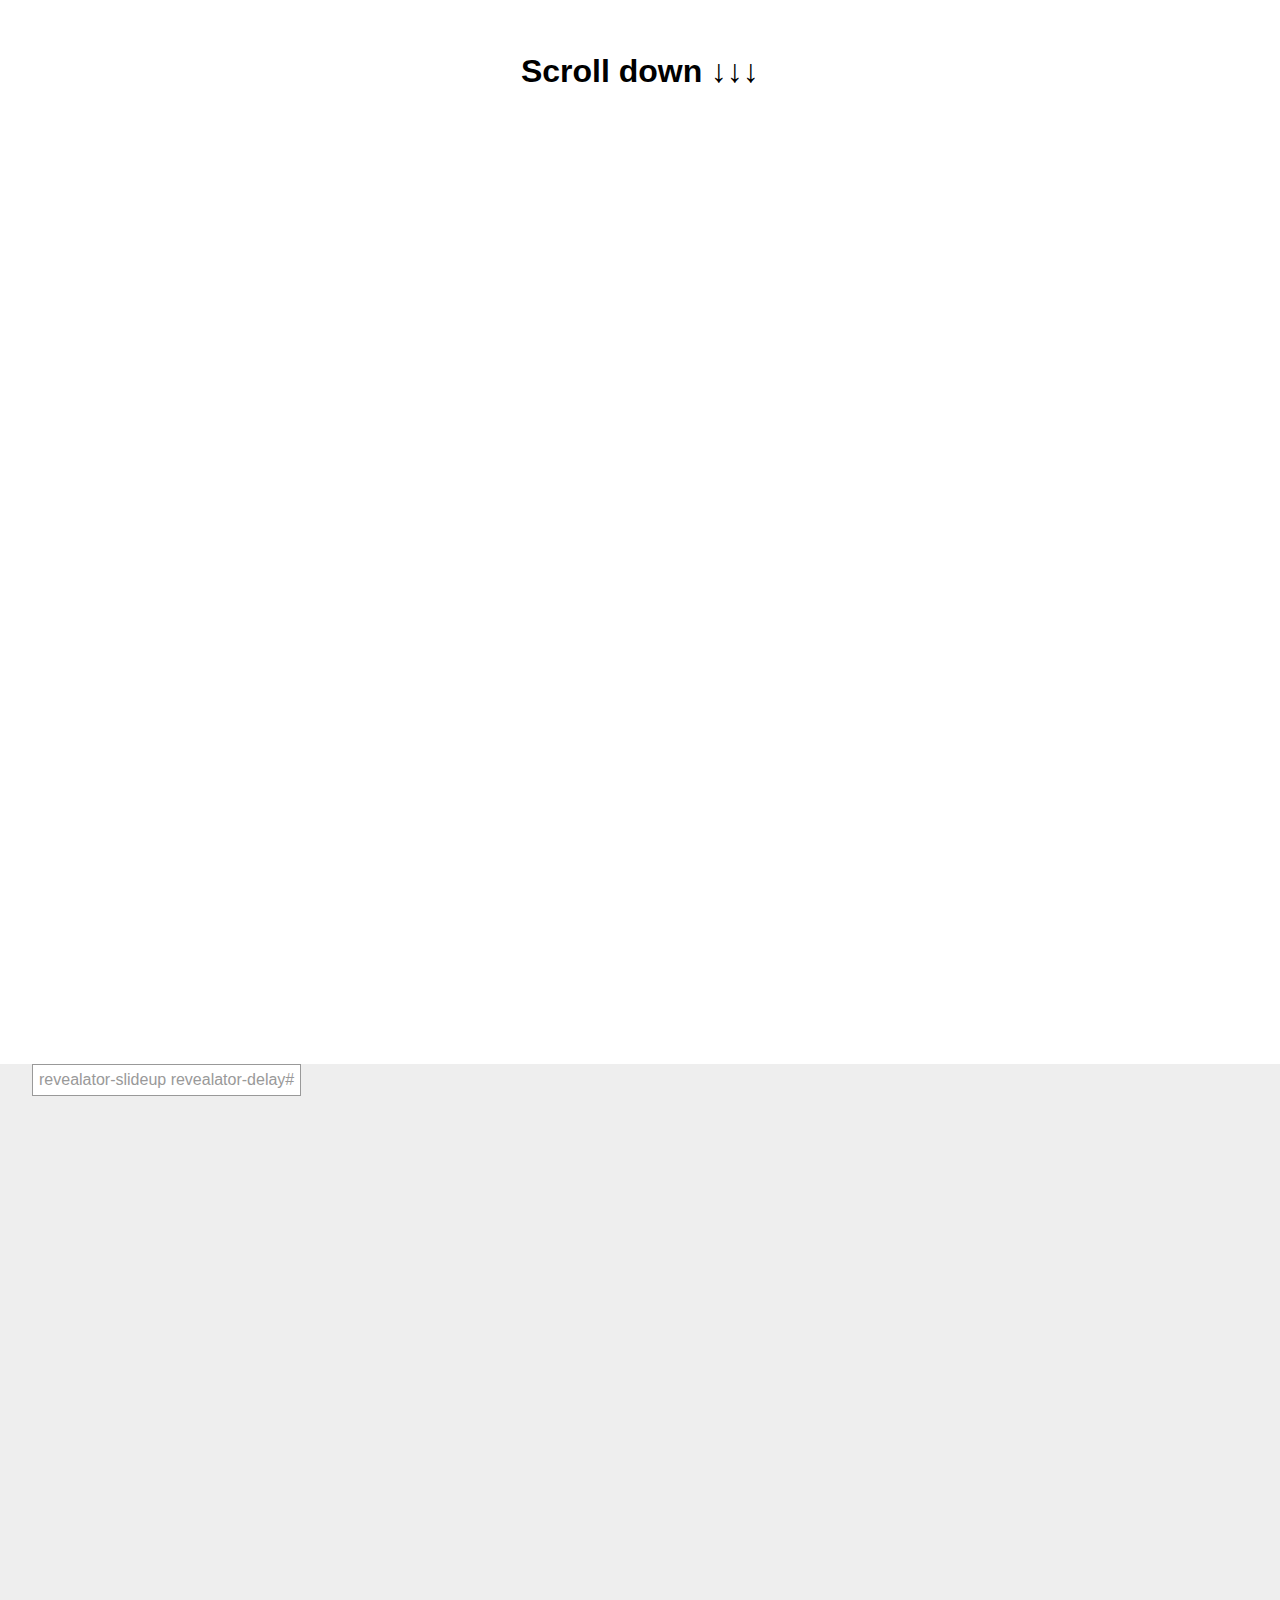
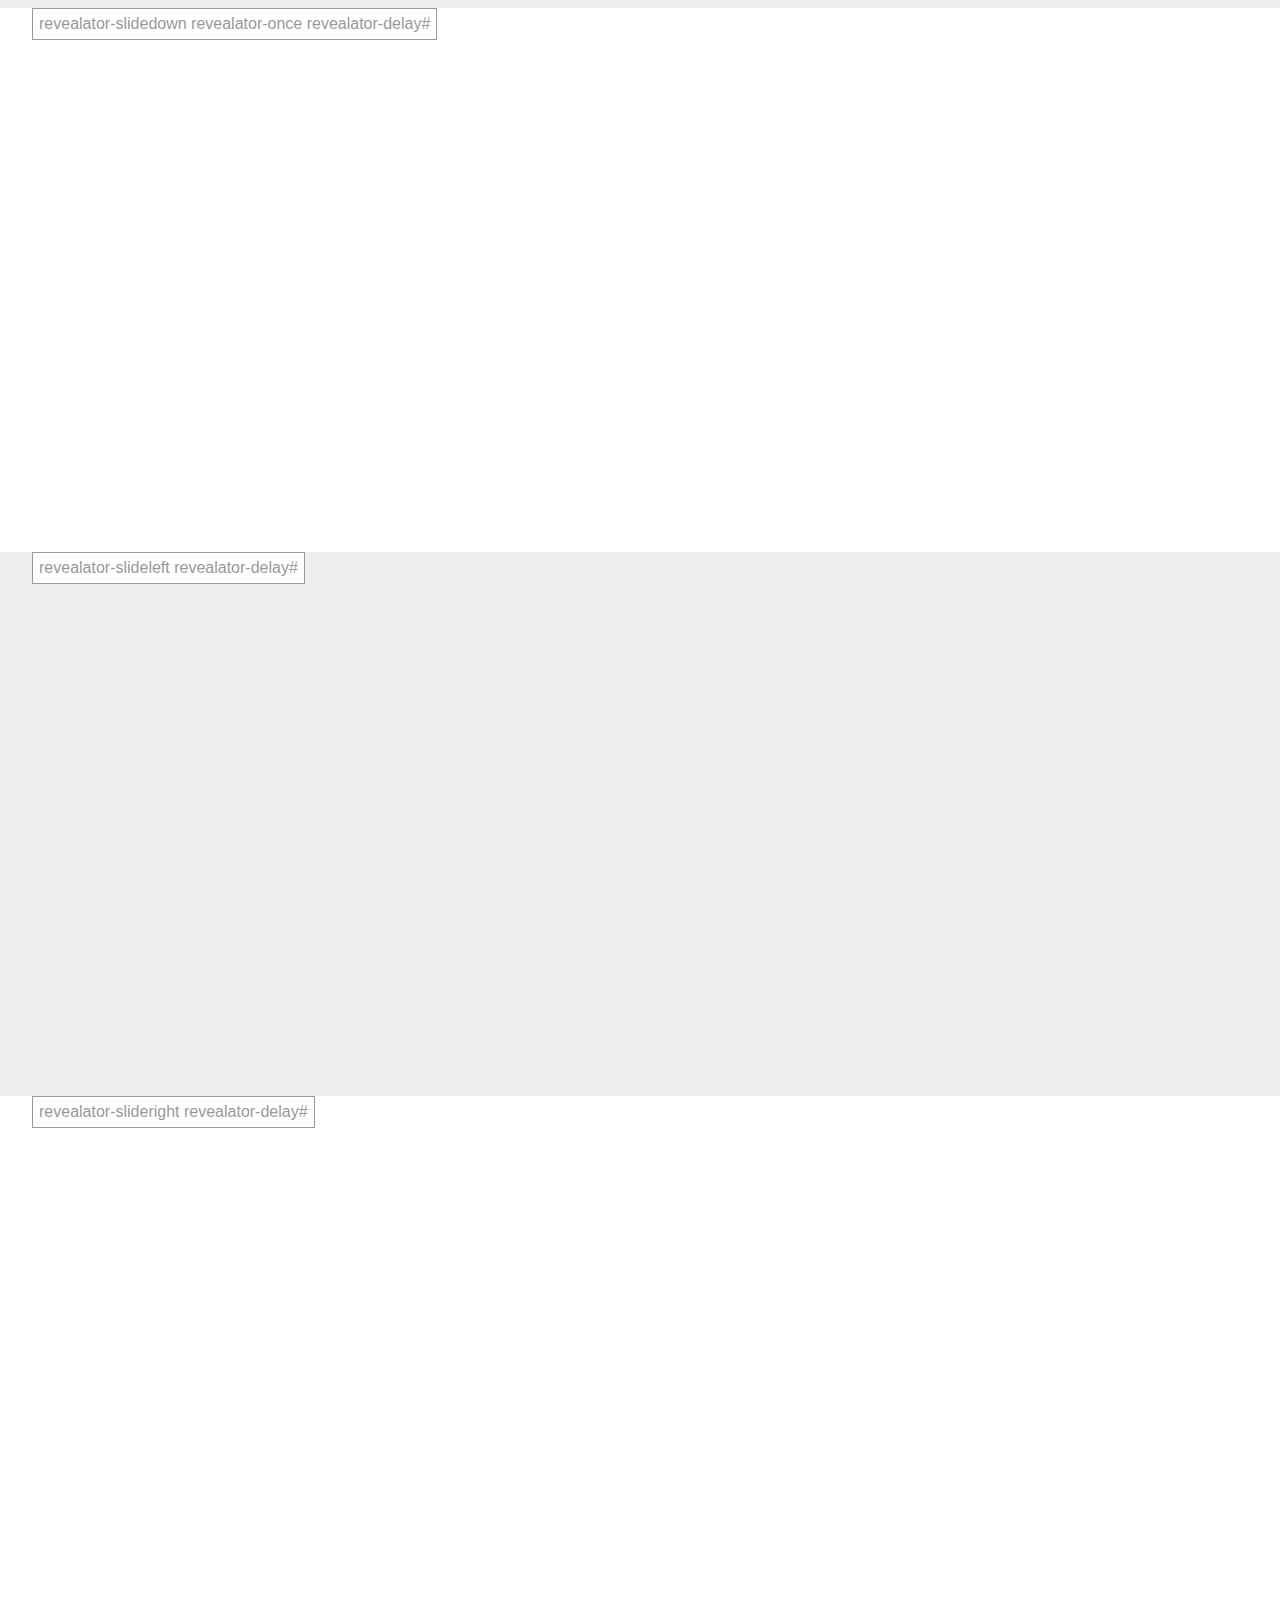
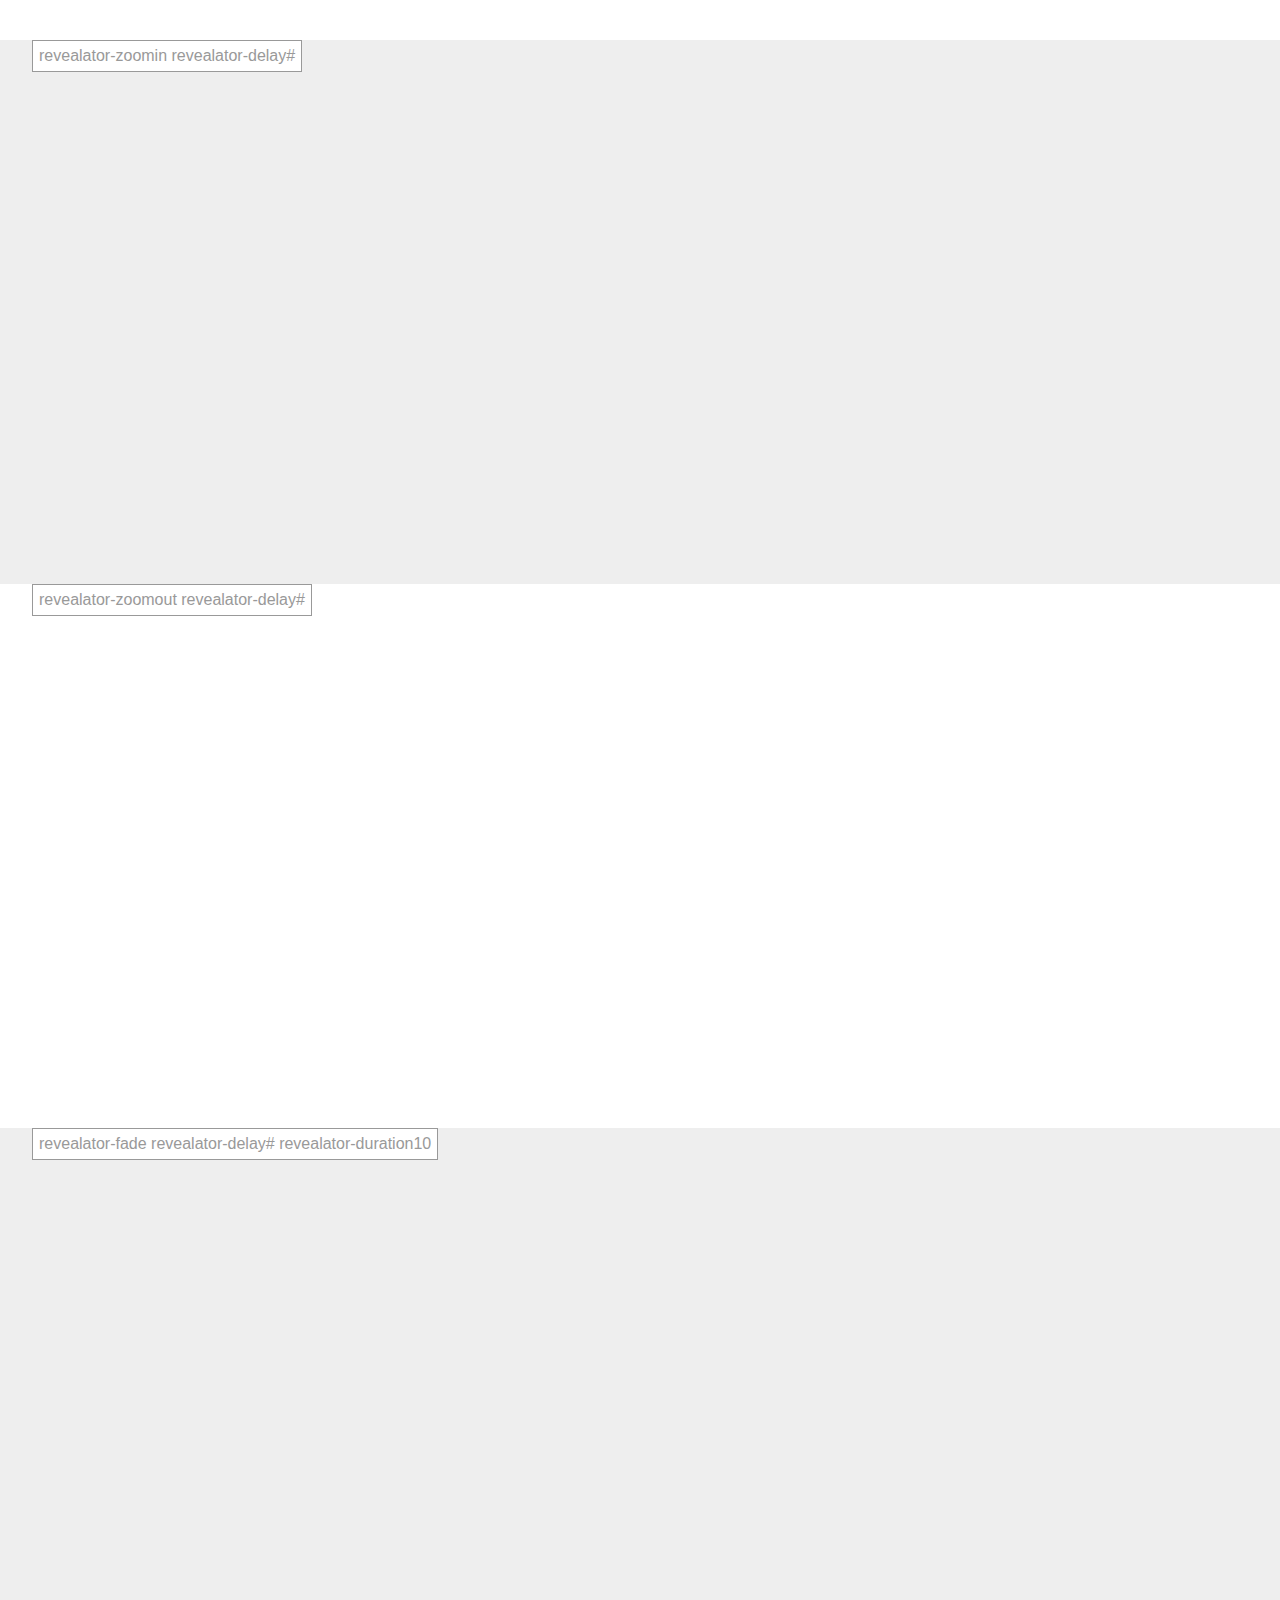
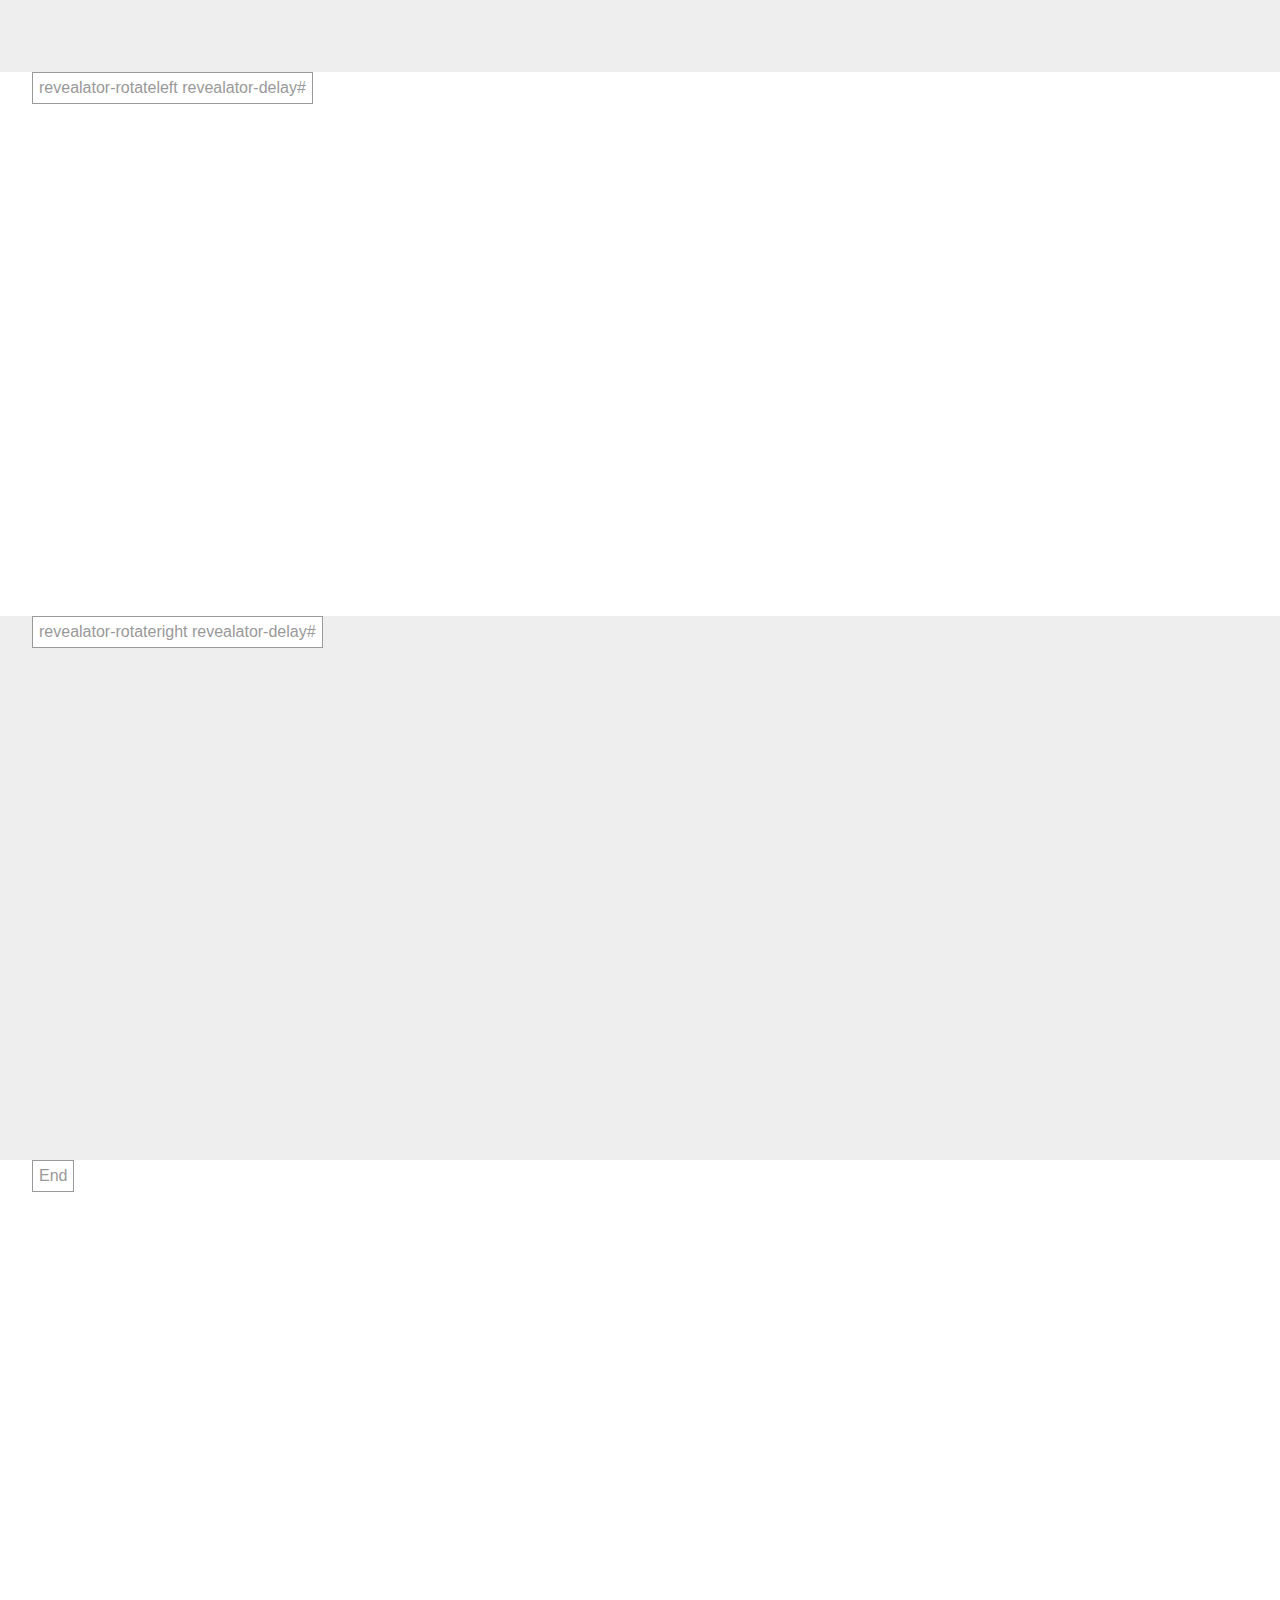
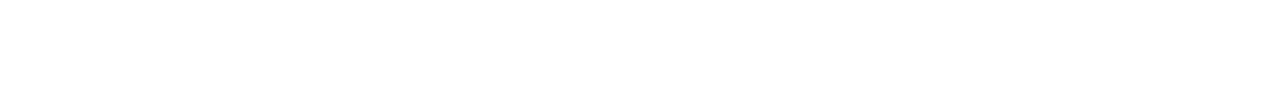
<file: vendor/revealator-master/index.html>
<!DOCTYPE html>
<html>
<head>
	<meta http-equiv="Content-Type" content="text/html; charset=utf-8">
	<title>Revealator Plugin</title>
	<link rel="stylesheet" href="fm.revealator.jquery.css">
	<style>
		body {
			font-family: sans-serif;
			margin: 0;
		}
		.section {
			padding: 2rem;
			height: 30rem;
			position: relative;
			text-align: center;
		}
		.section:nth-child(2n+2) {
			background-color: #eee;
		}
		.section .label {
			position: absolute;
			padding: .375rem;
			box-sizing: border-box;
			color: #999;
			border: 1px solid #999;
			top: 0;
			left: 2rem;
			background-color: #fff;
			height: 2rem;
		}
		*[class^="revealator"] {
			height: 15rem;
			width: 20rem;
			border: 1px solid #999;
			background-color: rgba(0,0,0,.1);
			margin: 0 auto;
			display: inline-block;
		}
	</style>
	<script src="jquery-1.11.3.min.js"></script>
	<script src="fm.revealator.jquery.js"></script>
</head>
<body>
	<div class="section" style="height: 1000px">
		<h1>
			Scroll down ↓↓↓
		</h1>
	</div>
	<div class="section">
		<div class="label">
			revealator-slideup revealator-delay#
		</div>
		<div class="revealator-slideup">
			Imma slide this in
		</div>
		<div class="revealator-slideup revealator-delay1">
			Imma slide this in
		</div>
		<div class="revealator-slideup revealator-delay2">
			Imma slide this in
		</div>
		<div class="revealator-slideup revealator-delay3">
			Imma slide this in
		</div>
	</div>
	<div class="section">
		<div class="label">
			revealator-slidedown revealator-once revealator-delay#
		</div>
		<div class="revealator-slidedown revealator-once">
			Imma slide this in
		</div>
		<div class="revealator-slidedown revealator-once revealator-delay1">
			Imma slide this in
		</div>
		<div class="revealator-slidedown revealator-once revealator-delay2">
			Imma slide this in
		</div>
		<div class="revealator-slidedown revealator-once revealator-delay3">
			Imma slide this in
		</div>
	</div>
	<div class="section">
		<div class="label">
			revealator-slideleft revealator-delay#
		</div>
		<div class="revealator-slideleft">
			Imma slide this in from right to left
		</div>
		<div class="revealator-slideleft revealator-delay2">
			Imma slide this in from right to left
		</div>
		<div class="revealator-slideleft revealator-delay4">
			Imma slide this in from right to left
		</div>
		<div class="revealator-slideleft revealator-delay6">
			Imma slide this in from right to left
		</div>
	</div>
	<div class="section">
		<div class="label">
			revealator-slideright revealator-delay#
		</div>
		<div class="revealator-slideright">
			Imma slide this in from left to right
		</div>
		<div class="revealator-slideright revealator-delay2">
			Imma slide this in from left to right
		</div>
		<div class="revealator-slideright revealator-delay4">
			Imma slide this in from left to right
		</div>
		<div class="revealator-slideright revealator-delay6">
			Imma slide this in from left to right
		</div>
	</div>
	<div class="section">
		<div class="label">
			revealator-zoomin revealator-delay#
		</div>
		<div class="revealator-zoomin">
			Imma zoom this in
		</div>
		<div class="revealator-zoomin revealator-delay1">
			Imma zoom this in
		</div>
		<div class="revealator-zoomin revealator-delay2">
			Imma zoom this in
		</div>
		<div class="revealator-zoomin revealator-delay3">
			Imma zoom this in
		</div>
	</div>
	<div class="section">
		<div class="label">
			revealator-zoomout revealator-delay#
		</div>
		<div class="revealator-zoomout">
			Imma zoom this out
		</div>
		<div class="revealator-zoomout revealator-delay1">
			Imma zoom this out
		</div>
		<div class="revealator-zoomout revealator-delay2">
			Imma zoom this out
		</div>
		<div class="revealator-zoomout revealator-delay3">
			Imma zoom this out
		</div>
	</div>
	<div class="section">
		<div class="label">
			revealator-fade revealator-delay# revealator-duration10
		</div>
		<div class="revealator-fade revealator-duration10">
			Imma fade this in
		</div>
		<div class="revealator-fade revealator-delay2 revealator-duration10">
			Imma fade this in
		</div>
		<div class="revealator-fade revealator-delay4 revealator-duration10">
			Imma fade this in
		</div>
		<div class="revealator-fade revealator-delay6 revealator-duration10">
			Imma fade this in
		</div>
	</div>
	<div class="section">
		<div class="label">
			revealator-rotateleft revealator-delay#
		</div>
		<div class="revealator-rotateleft">
			Imma rotate this in to the left
		</div>
		<div class="revealator-rotateleft revealator-delay1">
			Imma rotate this in to the left
		</div>
		<div class="revealator-rotateleft revealator-delay2">
			Imma rotate this in to the left
		</div>
		<div class="revealator-rotateleft revealator-delay3">
			Imma rotate this in to the left
		</div>
	</div>
	<div class="section">
		<div class="label">
			revealator-rotateright revealator-delay#
		</div>
		<div class="revealator-rotateright">
			Imma slide this in to the right
		</div>
		<div class="revealator-rotateright revealator-delay1">
			Imma slide this in to the right
		</div>
		<div class="revealator-rotateright revealator-delay2">
			Imma slide this in to the right
		</div>
		<div class="revealator-rotateright revealator-delay3">
			Imma slide this in to the right
		</div>
	</div>
	<div class="section">
		<div class="label">
			End
		</div>
	</div>
</body>
</html>
</file>
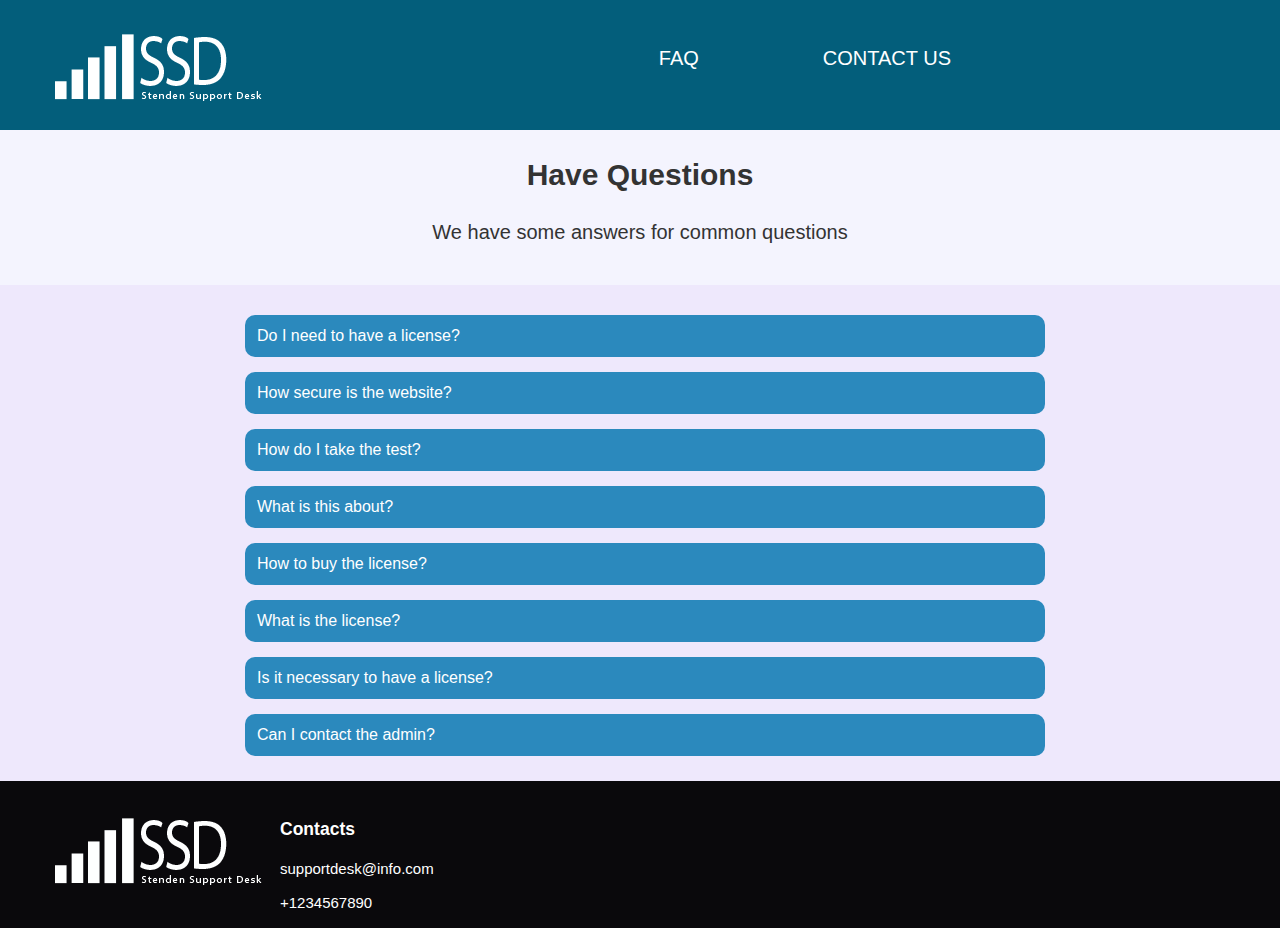
<file: Faq.html>
<!DOCTYPE HTML>

<html>

<head>
	<meta charset= "UTF-8">
	<link rel= "stylesheet" type="text/css" href="css/style.css">
	<meta name="viewport" content="width=device-width,initial-scale=1,maximum-scale=1,user-scalable=no">
	<meta http-equiv="X-UA-Compatible" content="IE=edge,chrome=1">
	<meta name="HandheldFriendly" content="true">	
	<title> Faq </title>
</head>

<body>	

	    <header>
        <div class="container">
        <a href="index.html" ><img class="logo" src="img/logo.png" alt="logo"></a>
        <div class="menu-btn not-active"><span></span>
            </div>
        <ul class="menu">
				<li style="padding-right: 0px; margin-right: 100px;"><a href="#">faq</a></li>
                <li style="margin-right: 250px;"><a href="#">contact us</a></li>
        </ul>
        </div>
		</header>
		<div class="invite">
        <div class="invite_wrapper">
            <div class="invite_wrapper_msg">
               <center><h2> Have Questions </h2>
					<p class="faq_font"> We have some answers for common questions </p></center>
            </div>
            
        </div>
    </div>
    <div class="content_wrapper">
        <div class = "response">
        <div class="dropdown">
		<button class="dropbtn">Do I need to have a license?</button>
		<div class="dropdown-content">
		<a href="#">1. Yes you do.</a>
		<a href="#">2. It depends on what you want to do.</a>	
		</div>
		</div>
	
		<div class="dropdown">
		<button class="dropbtn">How secure is the website?</button>
		<div class="dropdown-content">
		<a href="#">1. Pretty good.</a>
		<a href="#">2. Good enough.</a>
		</div>
		</div>
	
		<div class="dropdown">
		<button class="dropbtn">How do I take the test?</button>
		<div class="dropdown-content">
		<a href="#">1. You need to have a license first.</a>

		</div>
		</div>
		
			<div class="dropdown">
		<button class="dropbtn">What is this about?</button>
		<div class="dropdown-content">
		<a href="#">1. Programming</a>
		<a href="#">2. IT</a>
		</div>
		</div>
		
			<div class="dropdown">
		<button class="dropbtn">How to buy the license?</button>
		<div class="dropdown-content">
		<a href="#">1. Contact the security operator</a>
		</div>
		</div>
		
			<div class="dropdown">
		<button class="dropbtn">What is the license?</button>
		<div class="dropdown-content">
		<a href="#">1. License is for ensuring that you are a member.</a>
		</div>
		</div>
		
			<div class="dropdown">
		<button class="dropbtn">Is it necessary to have a license?</button>
		<div class="dropdown-content">
		<a href="#">1. To get access to submit ticket, you need license.</a>
		<a href="#">2. Yes.</a>
		</div>
		</div>
		
			<div class="dropdown">
		<button class="dropbtn">Can I contact the admin?</button>
		<div class="dropdown-content">
		<a href="#">1. You can't contact directly but you can contact the security operator if you want.</a>
		</div>
		</div>
        
		</div>
    </div>
	

	
	<footer>
			<div class="container clearfix">
            <div class="footer_logo"><img src="img/logo.png" alt="logo"></div>
            <div class="footer_contacts clearfix">
            <h3>Contacts</h3>
            <p>supportdesk@info.com</p>
            <p>+1234567890</p>
			</div>
            </div>
    </footer>
	
	</body>
	</html>
</file>
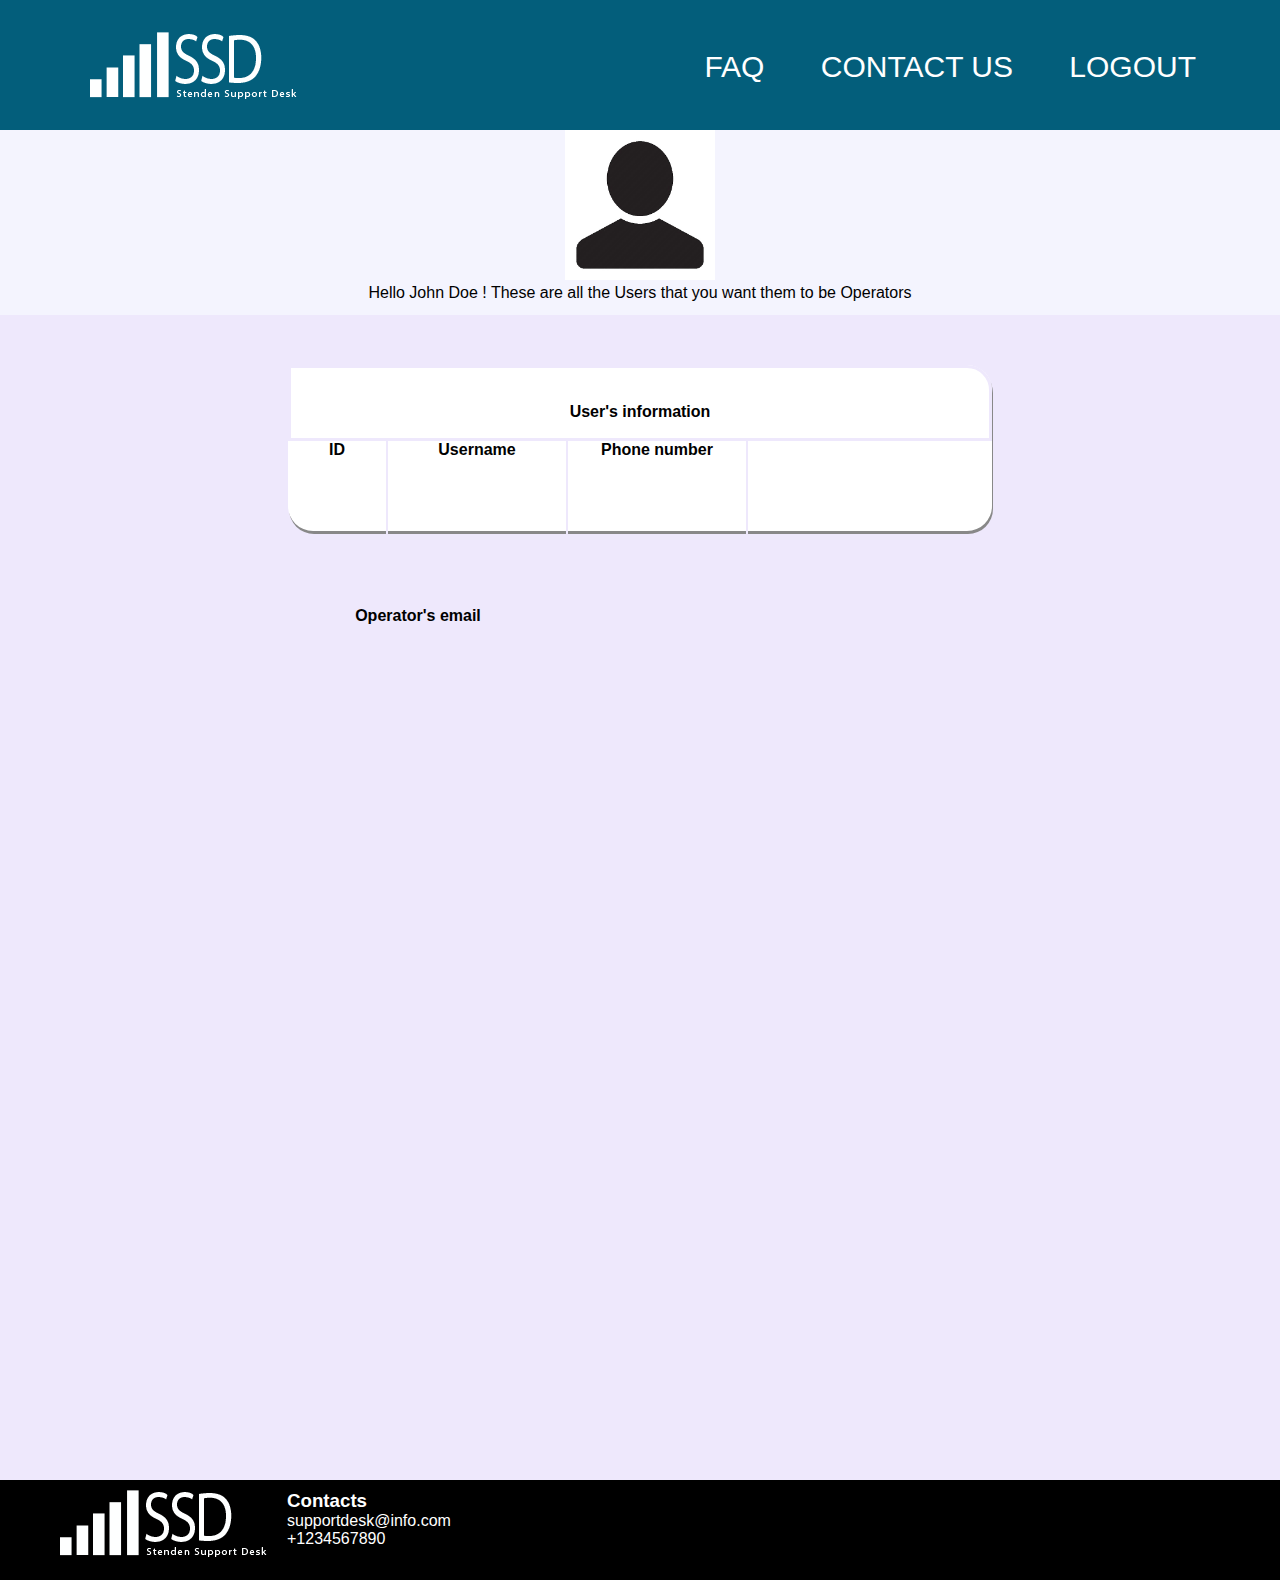
<file: information.html>
<!DOCTYPE html>
<html lang='en'>
	<head>
		<title>Information</title>
		<meta name="viewport" content="width=device-width, initial-scale=1.0">
		<link rel="stylesheet" type="text/css" href="style.css">
	</head>
	<body>
		<header>
		 
			<div id = 'logo'>
			<img src = 'imgs/logo.png ' style="max-width:100%;height:auto;"  class = 'stenden' alt='stenden'>
			</div>
				<nav>
					<ul>
						<li><a href=''>FAQ</a></li>
						<li><a href=''>CONTACT US</a></li>
						<li><a href=''>LOGOUT</a></li>
					</ul>
				</nav>
			
		</header>
		<main>
		<div id='menu'>
		<div class='container'>
			<center><img src='imgs/profile.jpg' style="max-width:100%;height:auto;" alt='profile' class='profile'></center>
			<p class='notification'>Hello John Doe ! These are all the Users that you want them to be Operators</p>
		</div>
			<div class='InfoBox'>
				<div class="UserTitle">
					<h4 class='boxTitle'>User's information</h4>
				</div>
				<div class='userId'>
						<h4 class='boxTitle'>ID</h4>
				</div>
				
				<div class='UserName'>
				<h4 class='boxTitle'>Username</h4>
				</div>
				
				<div class='UserPhone'>
				<h4 class='boxTitle'>Phone number</h4>
				</div>
				
				<div class='UserEmail'>
				<h4 class='boxTitle'>Operator's email</h4>
				</div>
				
				
			</div>
			
		
		</main>
		
		<footer>
		
            <div class="footer_logo"><img src="imgs/logo.png" alt="footer"></div>
            <div class="footer_contacts">
            <h3>Contacts</h3>
            <p>supportdesk@info.com</p>
            <p>+1234567890</p>
        </div>
            
        </div>
		</footer>
	</body>
</html>
</file>
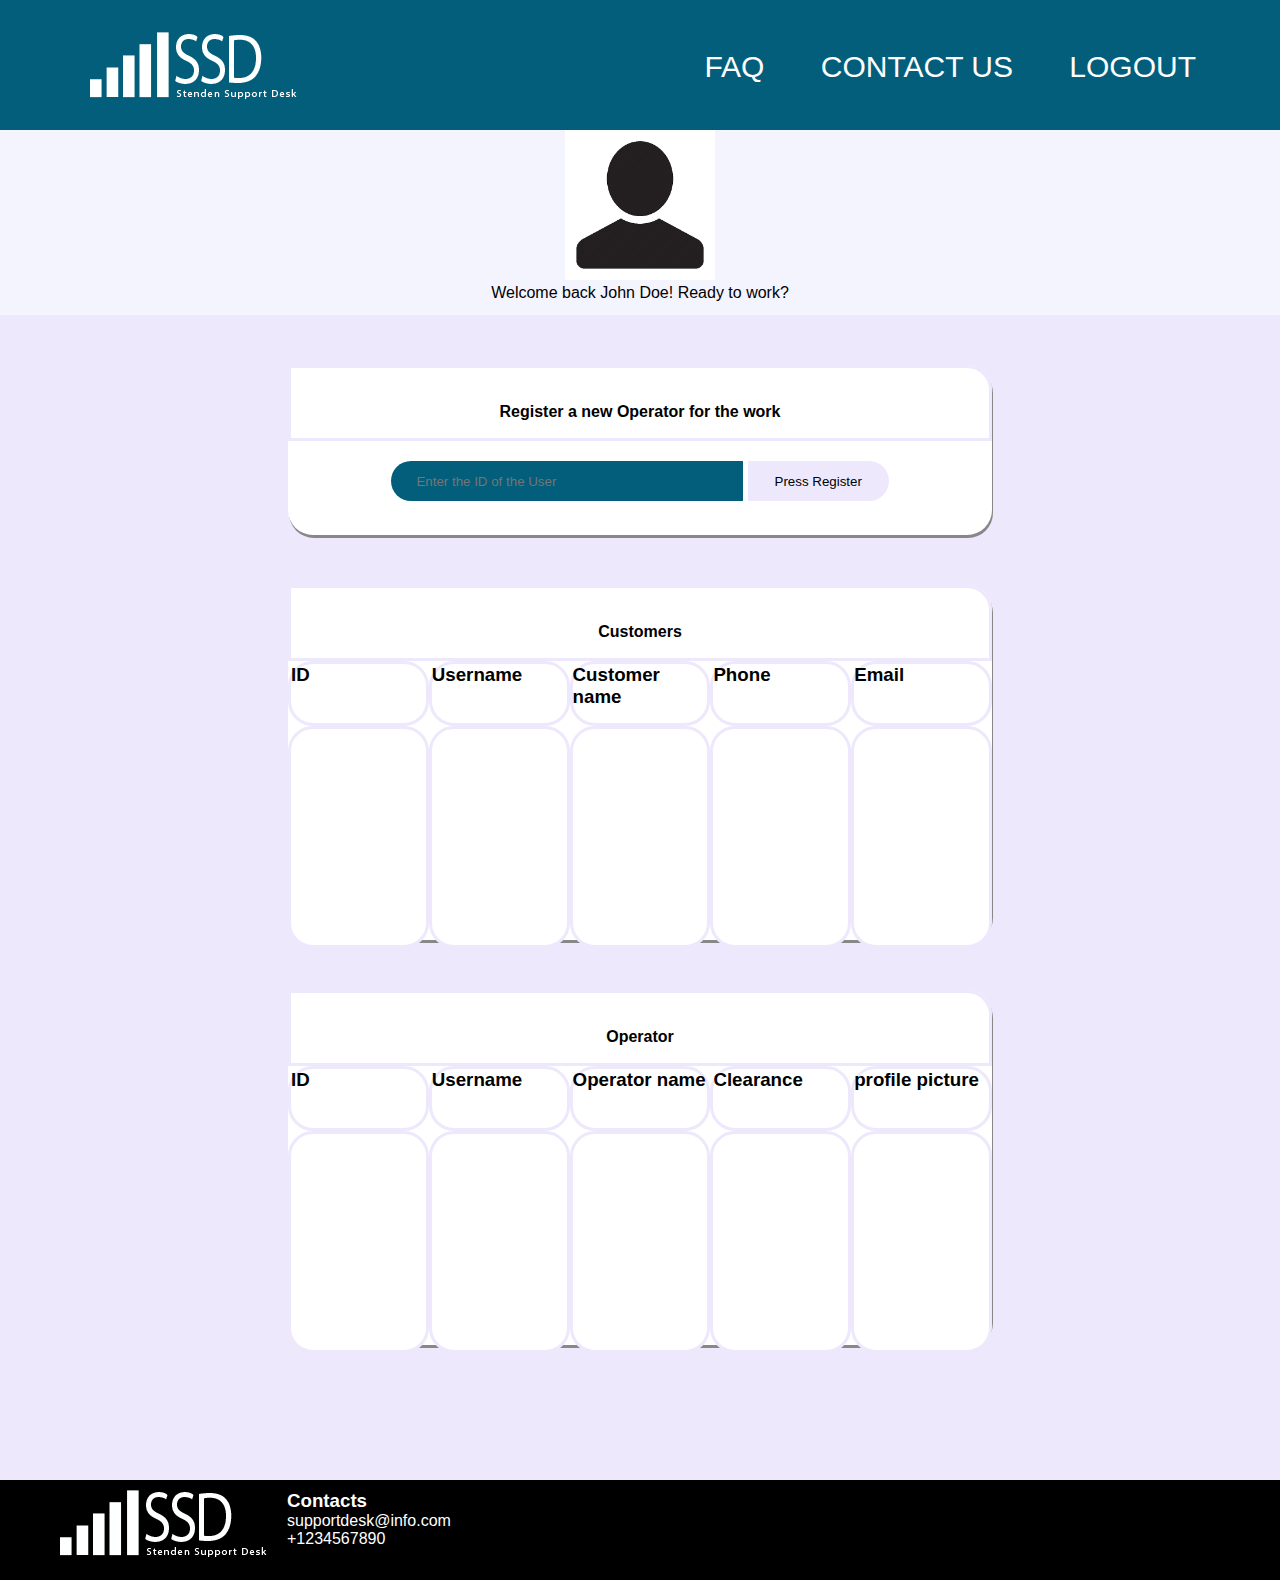
<file: SecOperator.html>
<!DOCTYPE html>
<html lang='en'>
	<head>
		<title>Security operator</title>
		<meta name="viewport" content="width=device-width, initial-scale=1.0">
		<link rel="stylesheet" type="text/css" href="style.css">
	</head>
	<body>
		<header>
		 
			<div id = 'logo'>
			<img src = 'imgs/logo.png ' style="max-width:100%;height:auto;"  class = 'stenden' alt='stenden'>
			</div>
				<nav>
					<ul>
						<li><a href=''>FAQ</a></li>
						<li><a href=''>CONTACT US</a></li>
						<li><a href=''>LOGOUT</a></li>
					</ul>
				</nav>
			
		</header>
	
		<main>
		<div id='menu'>
		<div class='container'>
			<center><img src='imgs/profile.jpg' style="max-width:100%;height:auto;" alt='profile' class='profile'></center>
			<p class='notification'>Welcome back John Doe! Ready to work?</p>
		</div>
		
			<div class='assign'>
			
				<div class='notification2'>
					<h4 class='header'>Register a new Operator for the work</h4>
			</div>
				<div class='input_field'>
					<form action='index.html' method='POST'>
					<input type='text' name='text' class='text' placeholder='Enter the ID of the User'>
					<input type='submit' name='submit' class='submit' value='Press Register'>
					</form>
				</div>
				
				
				
			</div>
			
				<div class='infotable'>
					<div class='notification3'>
						<h4 class='header'>Customers</h4>
					</div>
					<div class='id'>
						<h3>ID</h3>
					</div>
					<div class='username'>
					<h3>Username</h3>
					</div>
					<div class='cusname'>
						<h3>Customer name<h3>
					</div>
					<div class='phone'>
						<h3>Phone</h3>
					</div>
					<div class='email'>
						<h3>Email</h3>
					</div>
					<div class='info'>
					</div>
					<div class='info'>
					</div>
					<div class='info'>
					</div>
					<div class='info'>
					</div>
					<div class='info'>
					</div>
				</div>
				
				<div class='operators'>
						<div class='notification3'>
						<h4 class='header'>Operator</h4>
					</div>
					
					<div class='id'>
						<h3>ID</h3>
					</div>
					<div class='username'>
					<h3>Username</h3>
					</div>
					<div class='cusname'>
						<h3>Operator name<h3>
					</div>
					<div class='phone'>
						<h3>Clearance</h3>
					</div>
					<div class='email'>
						<h3>profile picture</h3>
					</div>
					<div class='info'>
					</div>
					<div class='info'>
					</div>
					<div class='info'>
					</div>
					<div class='info'>
					</div>
					<div class='info'>
					</div>
				</div>
		</main>
		
		<footer>
		
            <div class="footer_logo"><img src="imgs/logo.png" alt="footer"></div>
            <div class="footer_contacts">
            <h3>Contacts</h3>
            <p>supportdesk@info.com</p>
            <p>+1234567890</p>
        </div>
            
        </div>
		</footer>
	</body>
</html>
</file>
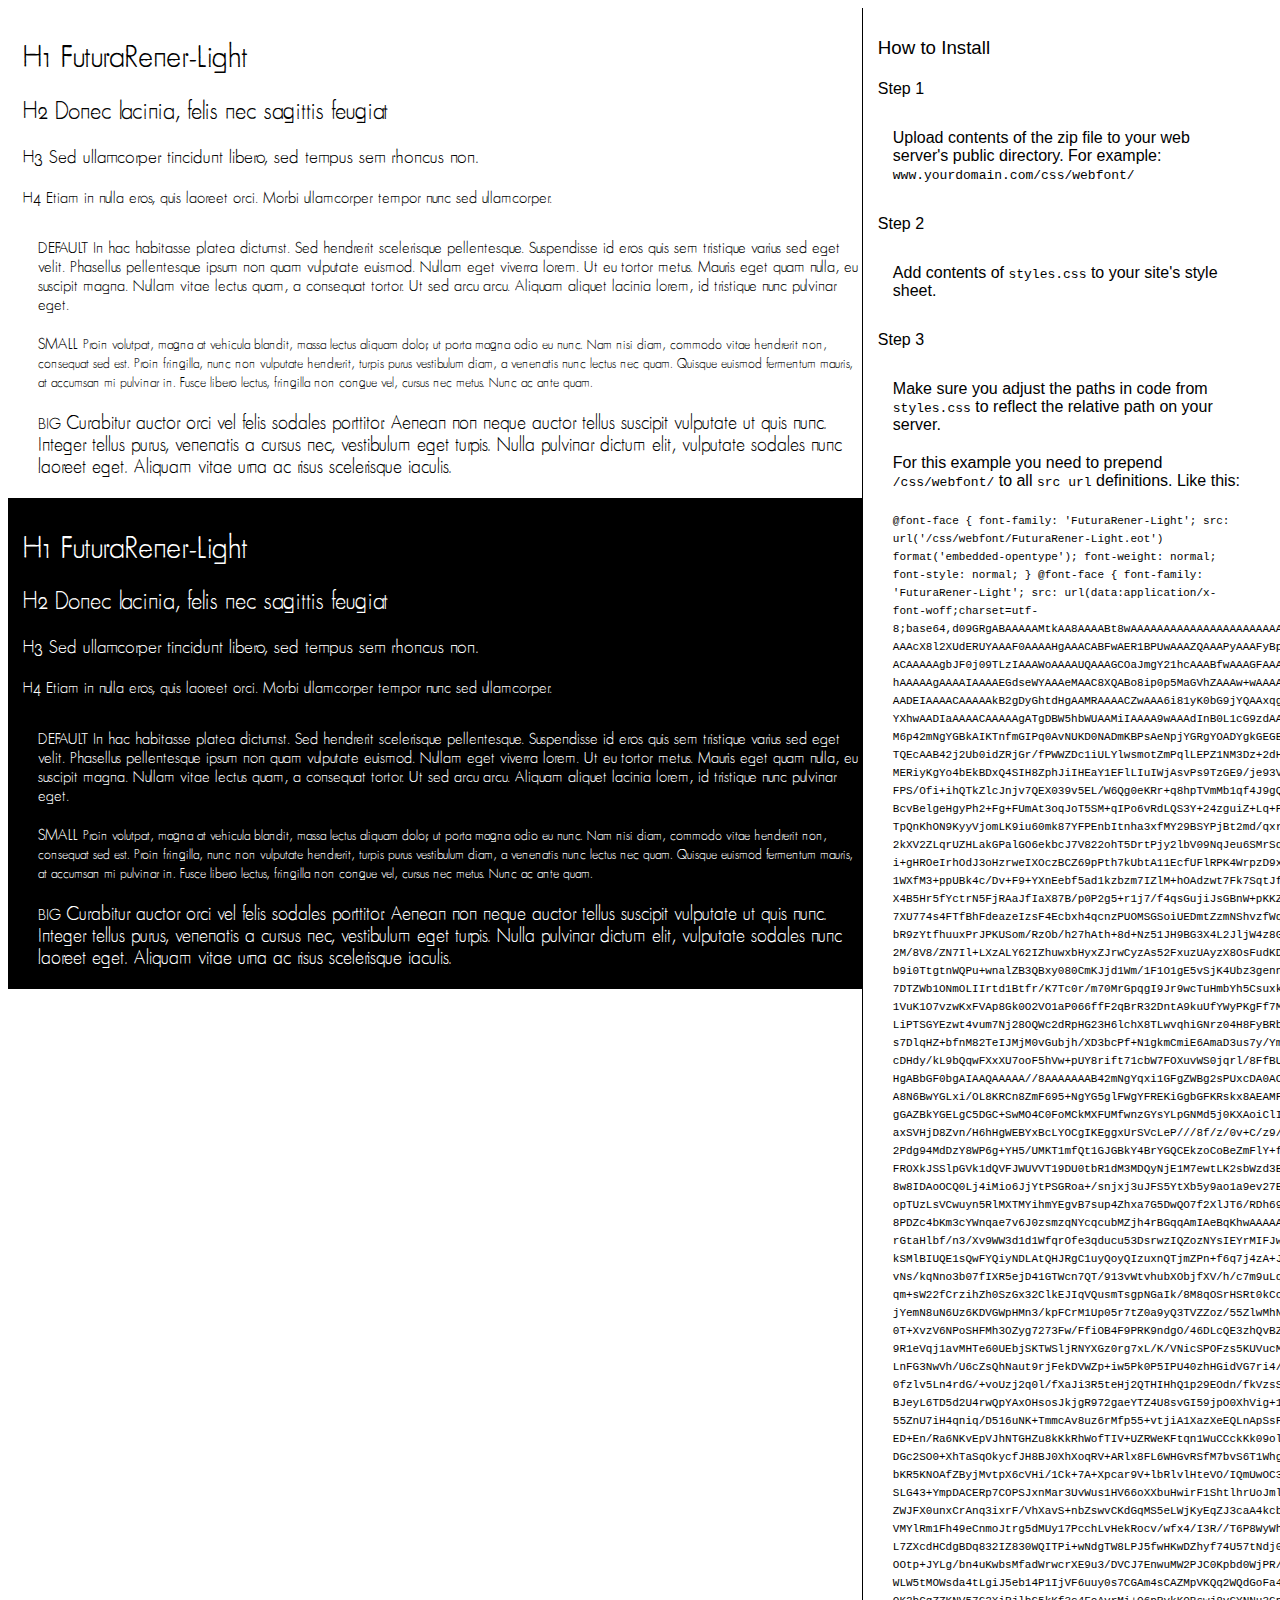
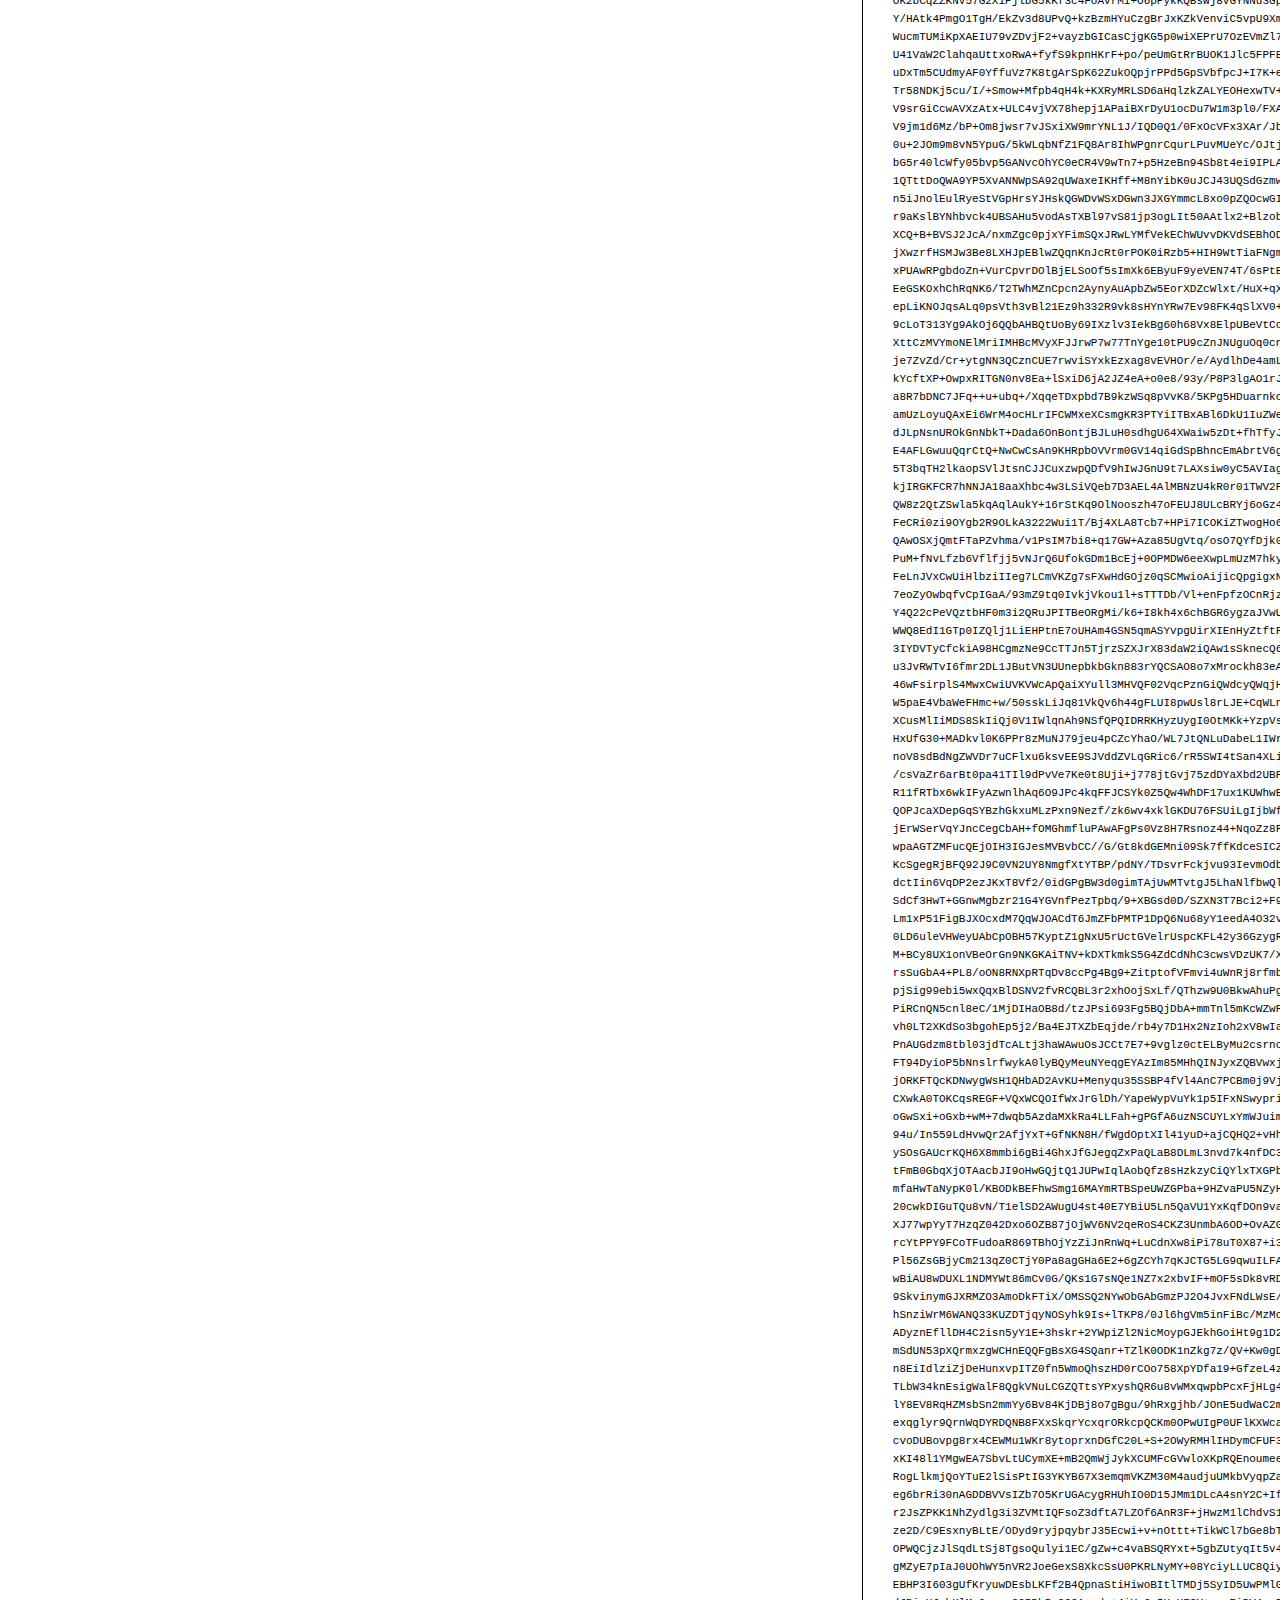
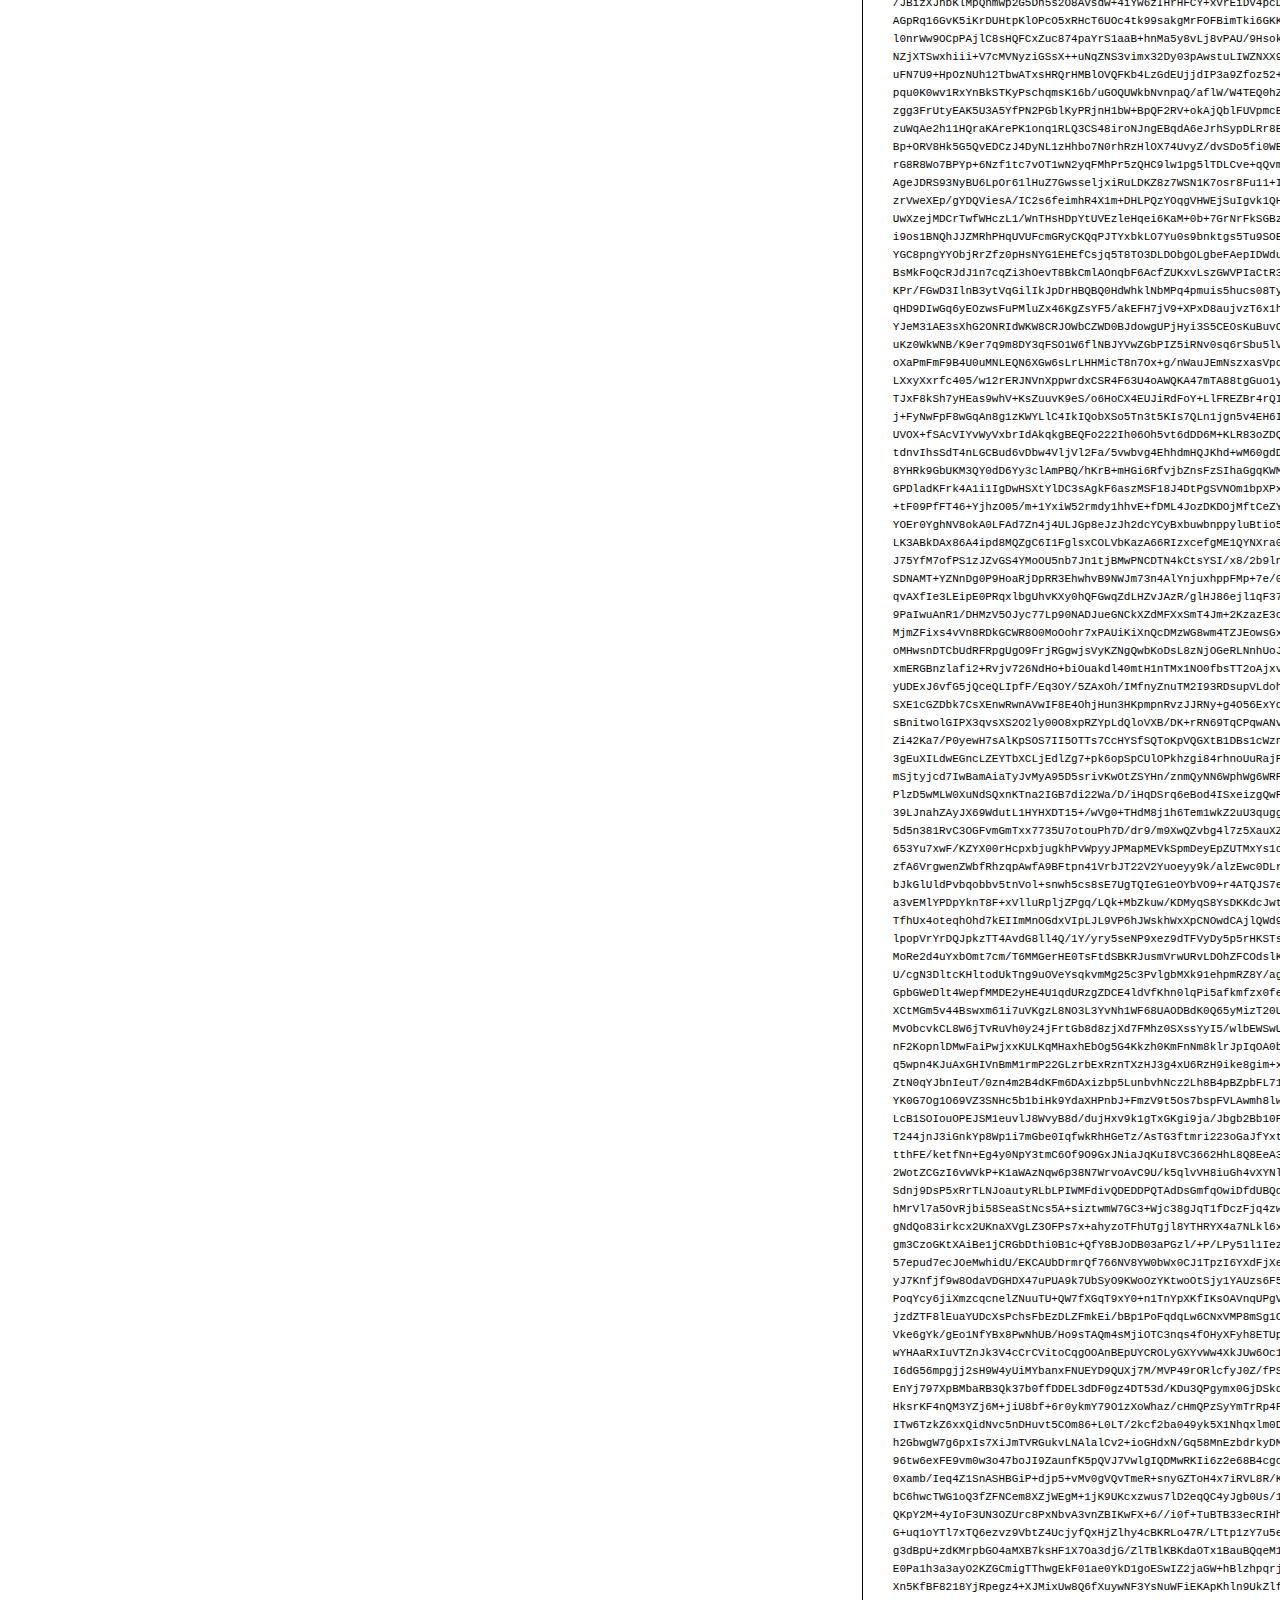
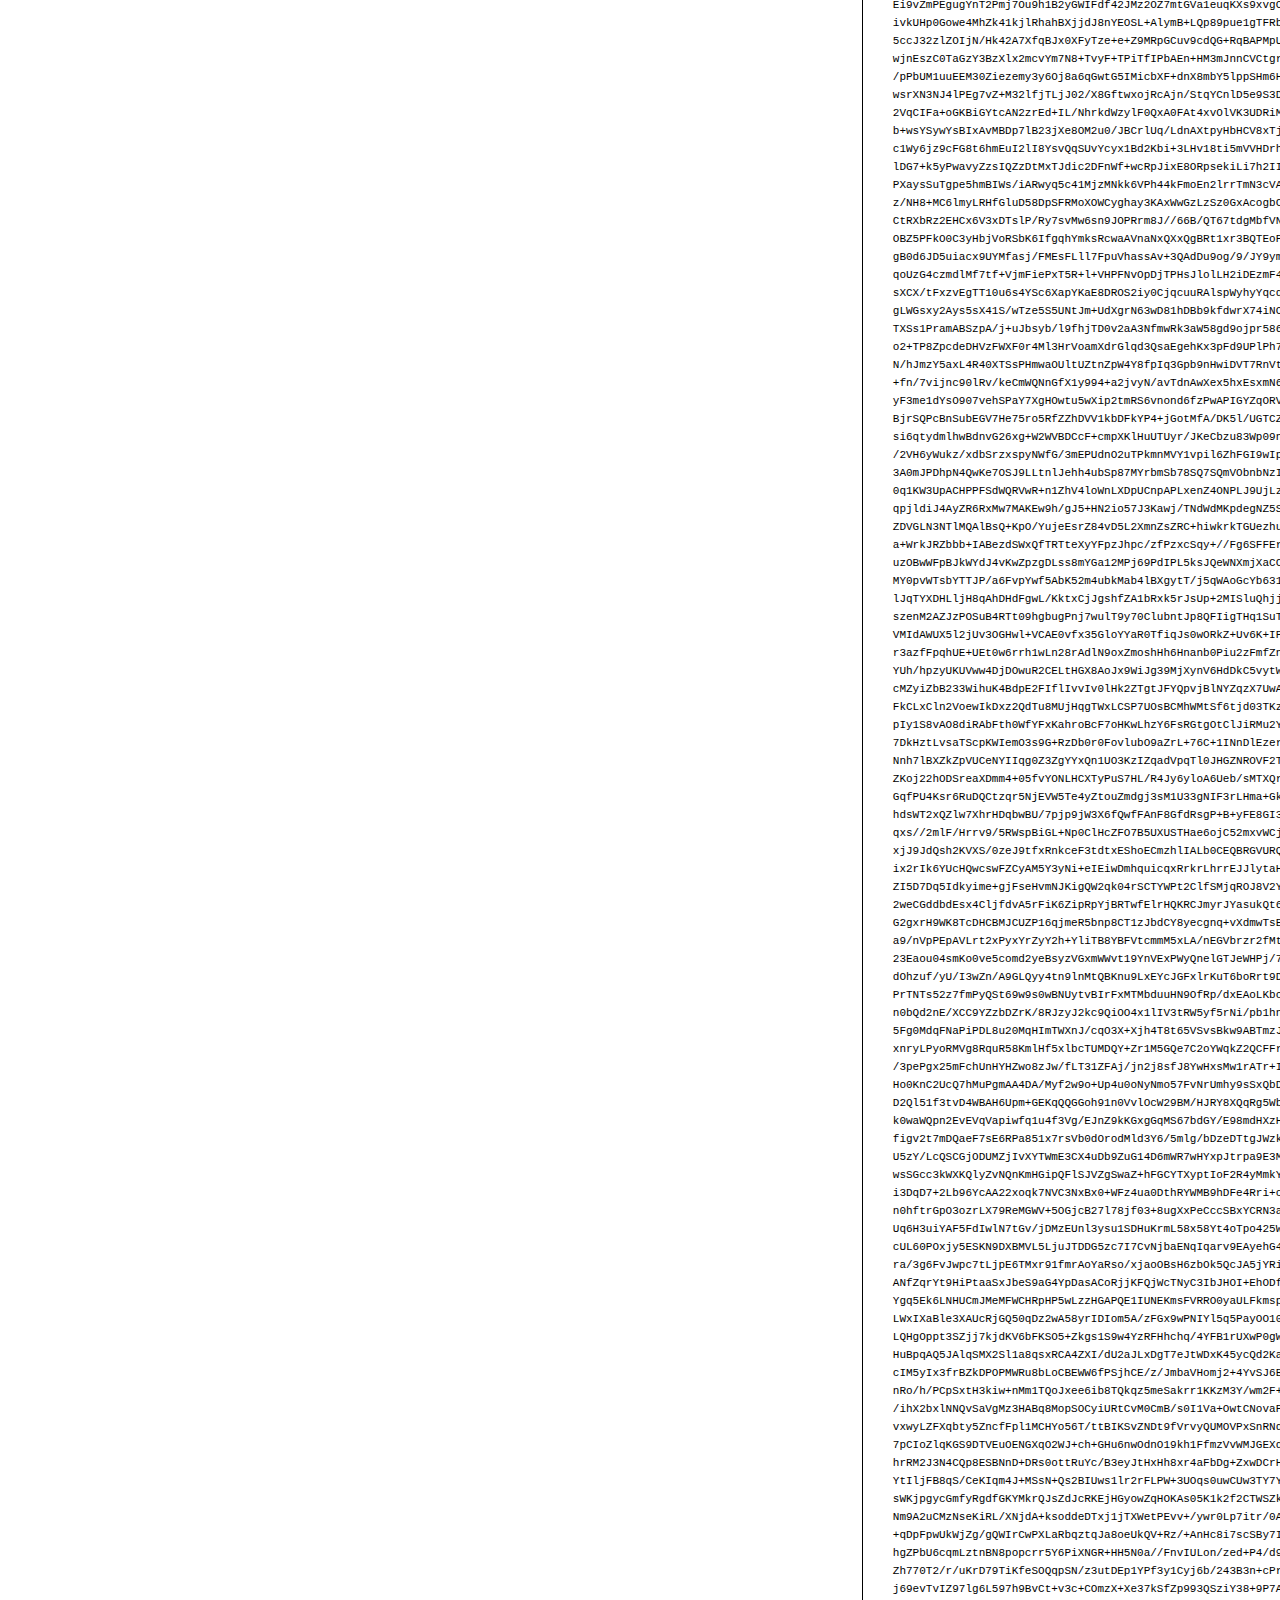
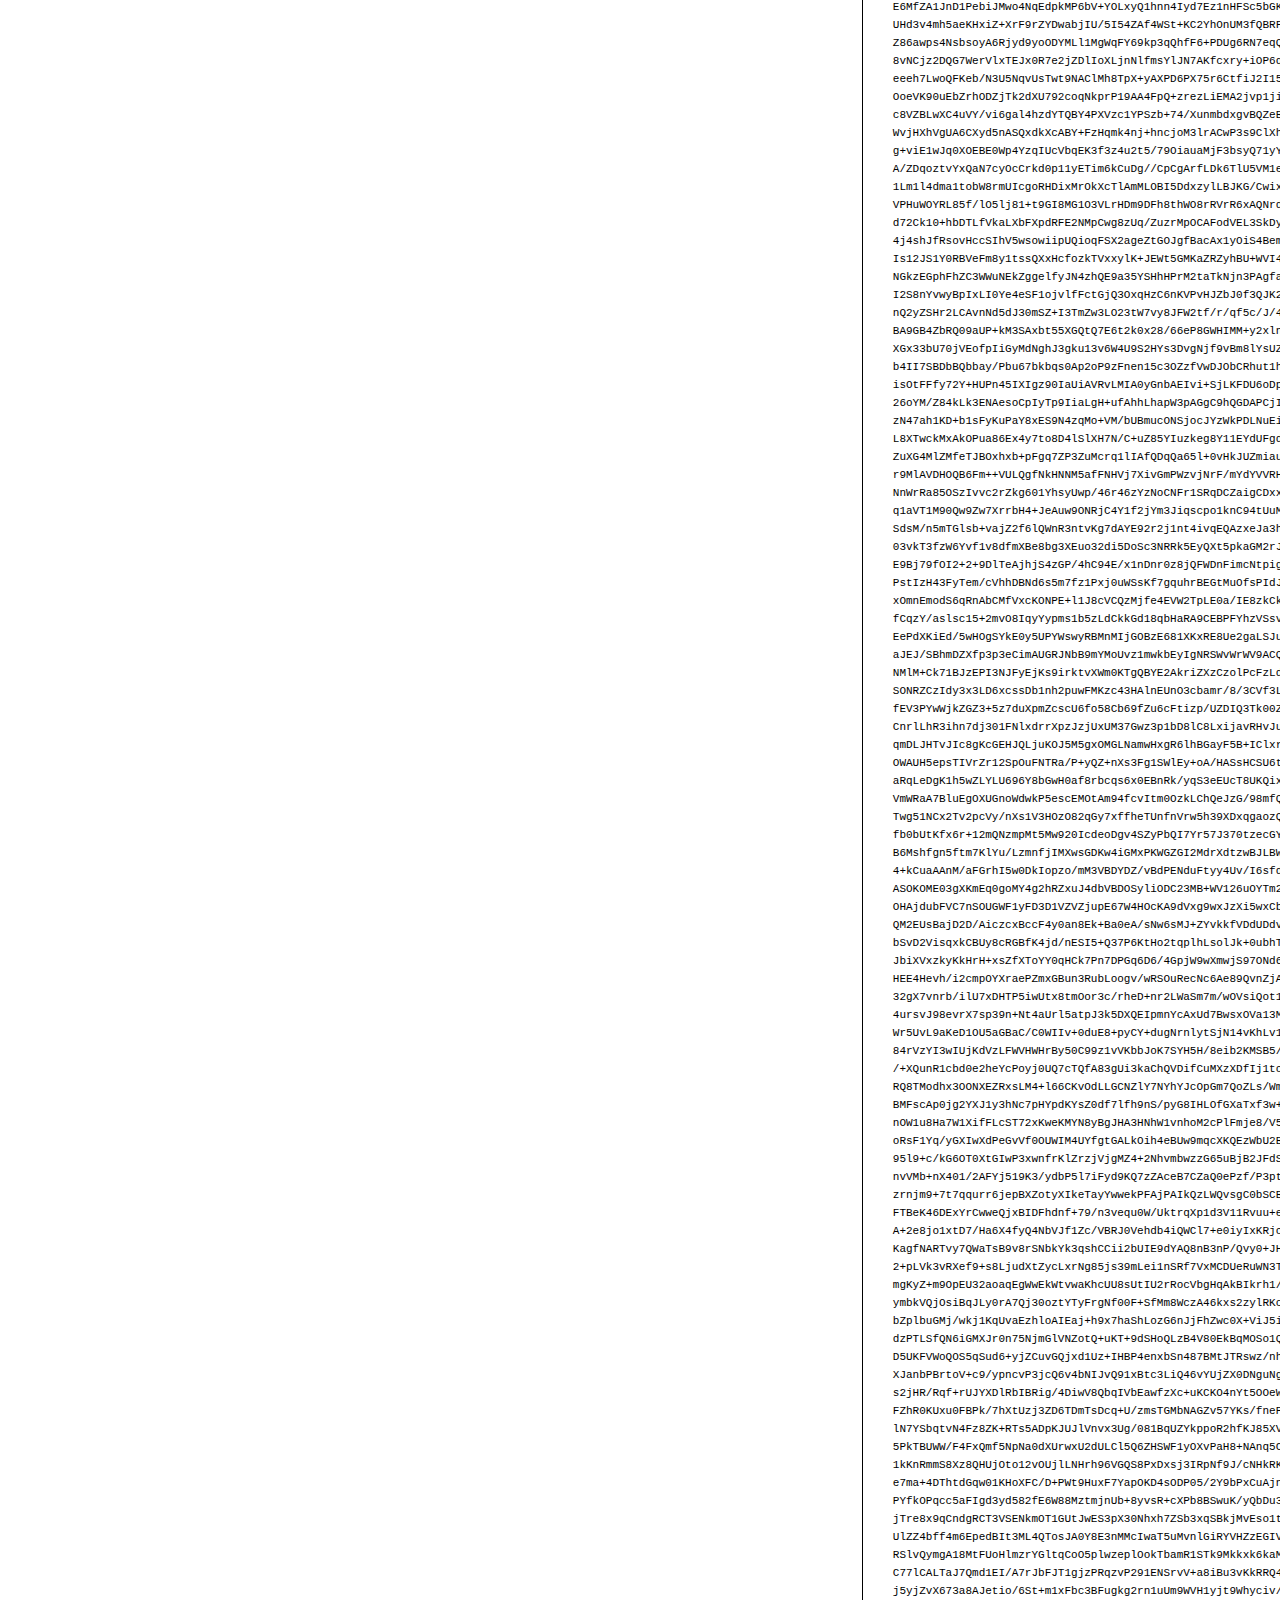
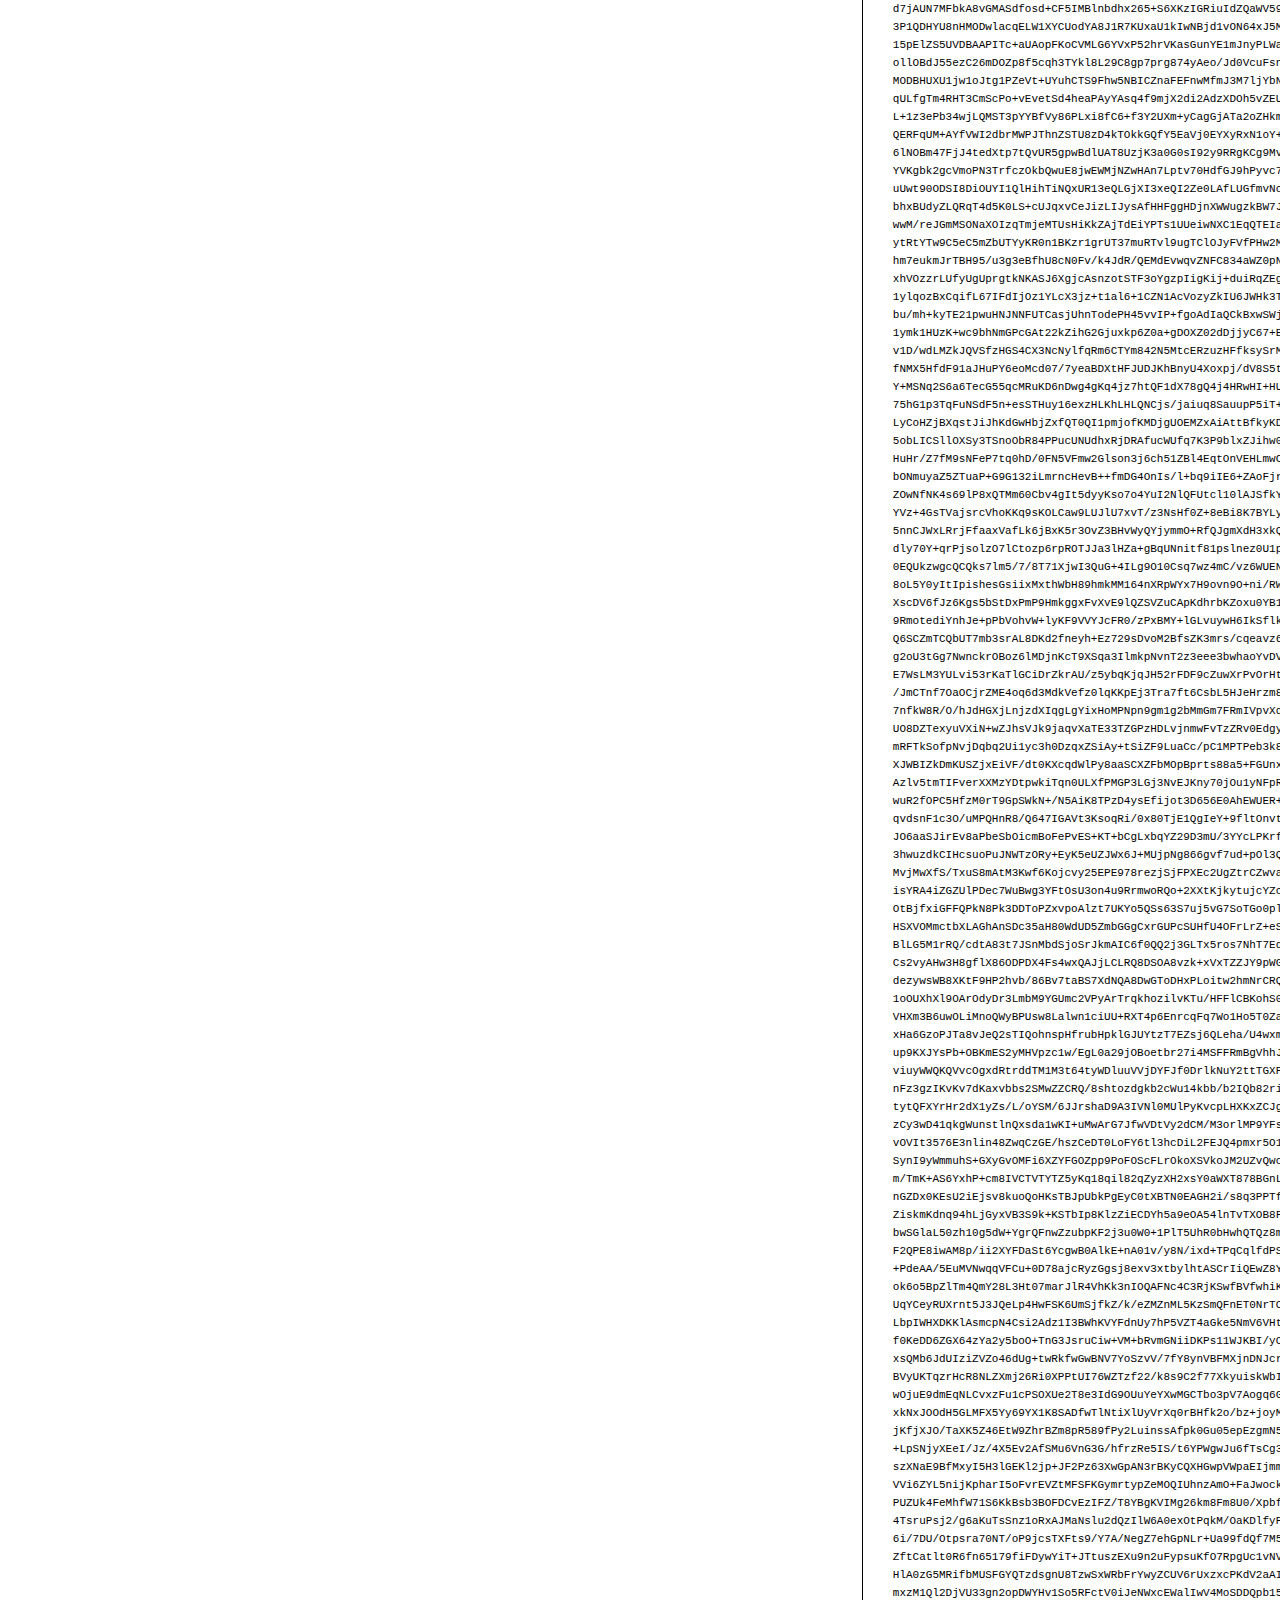
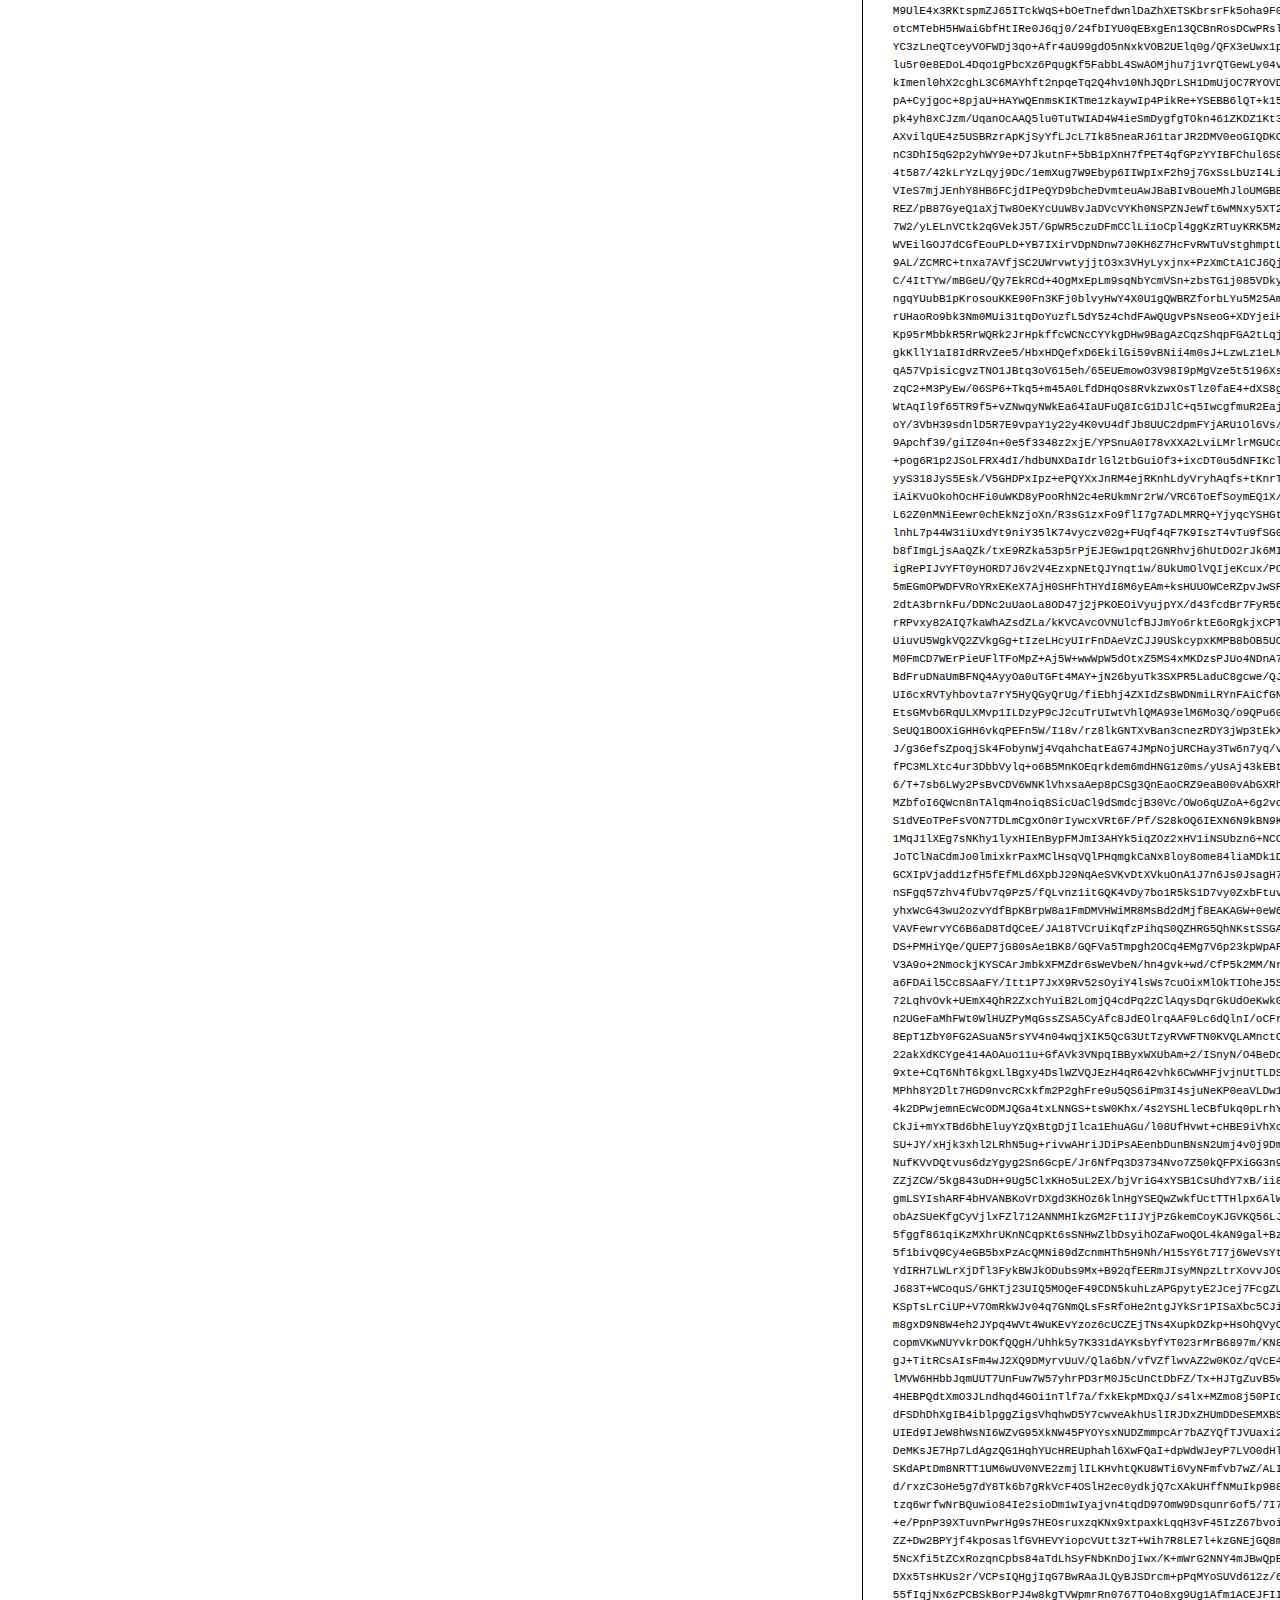
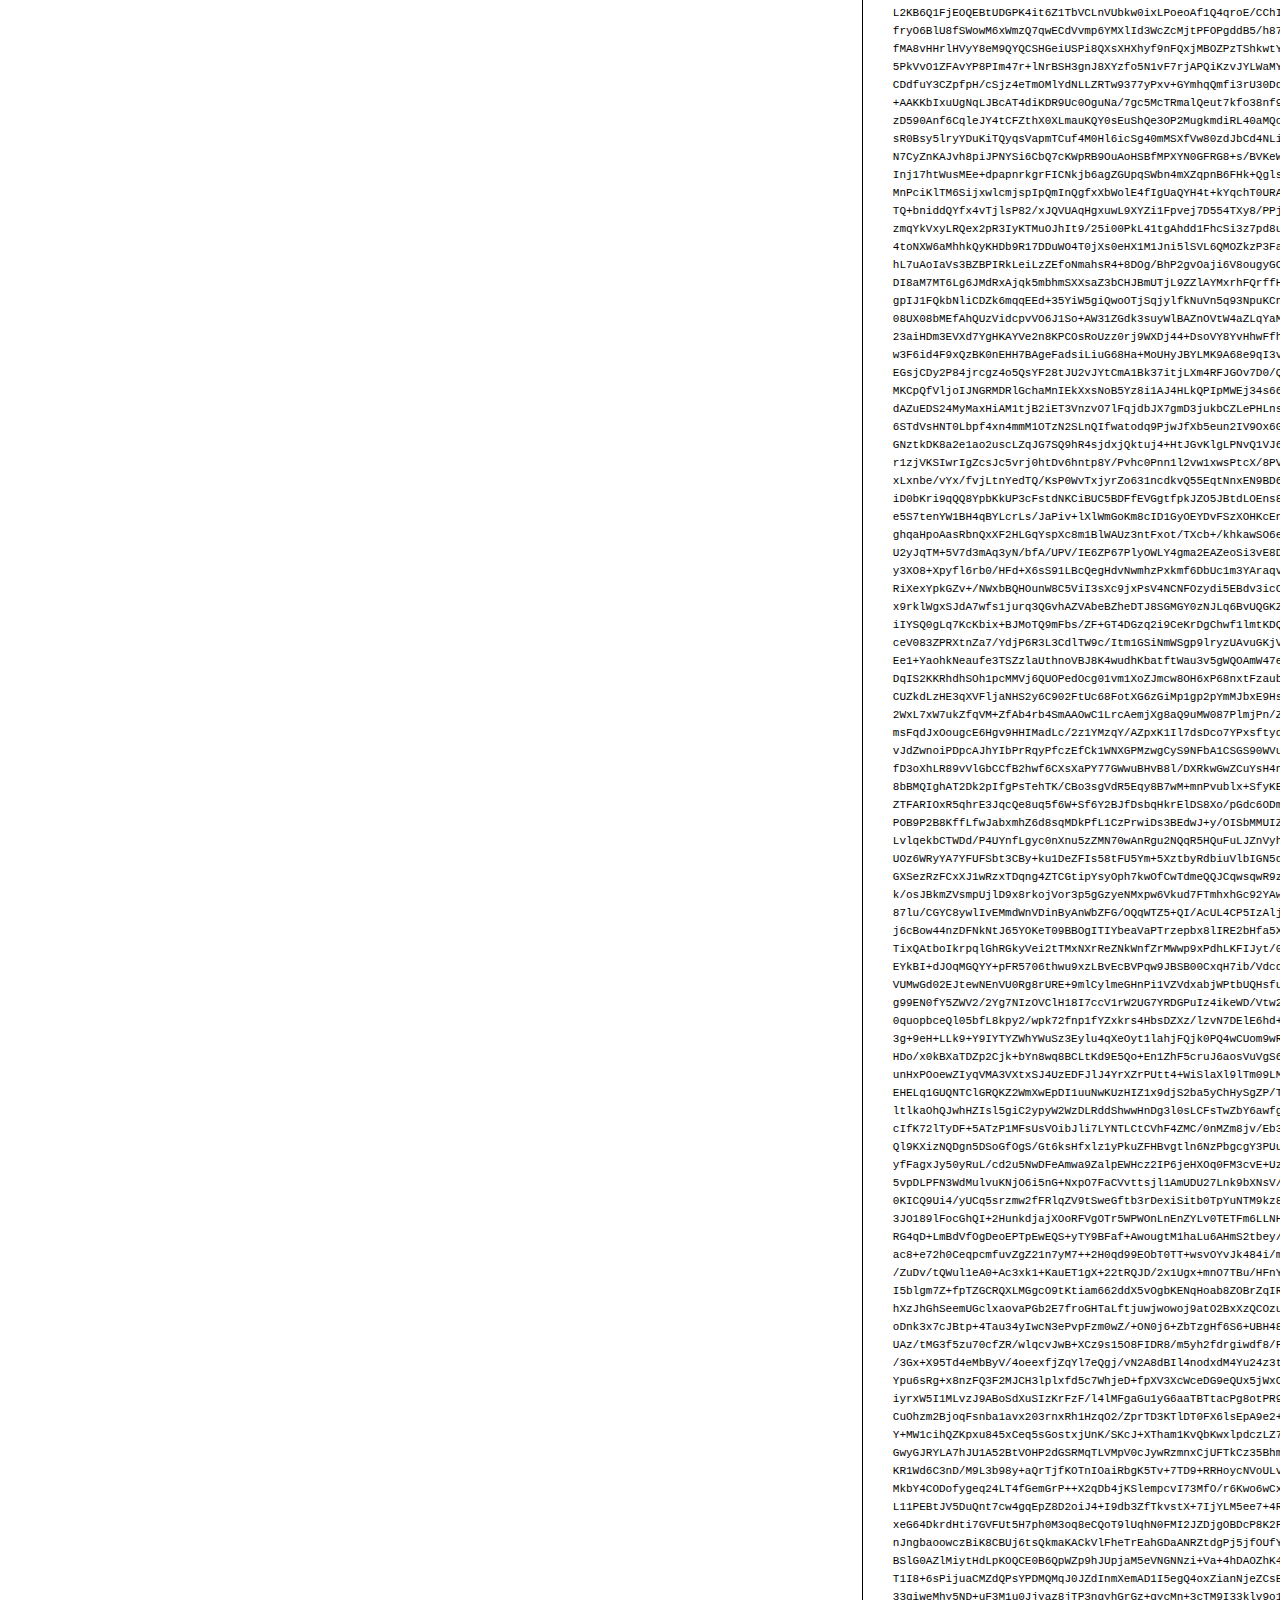
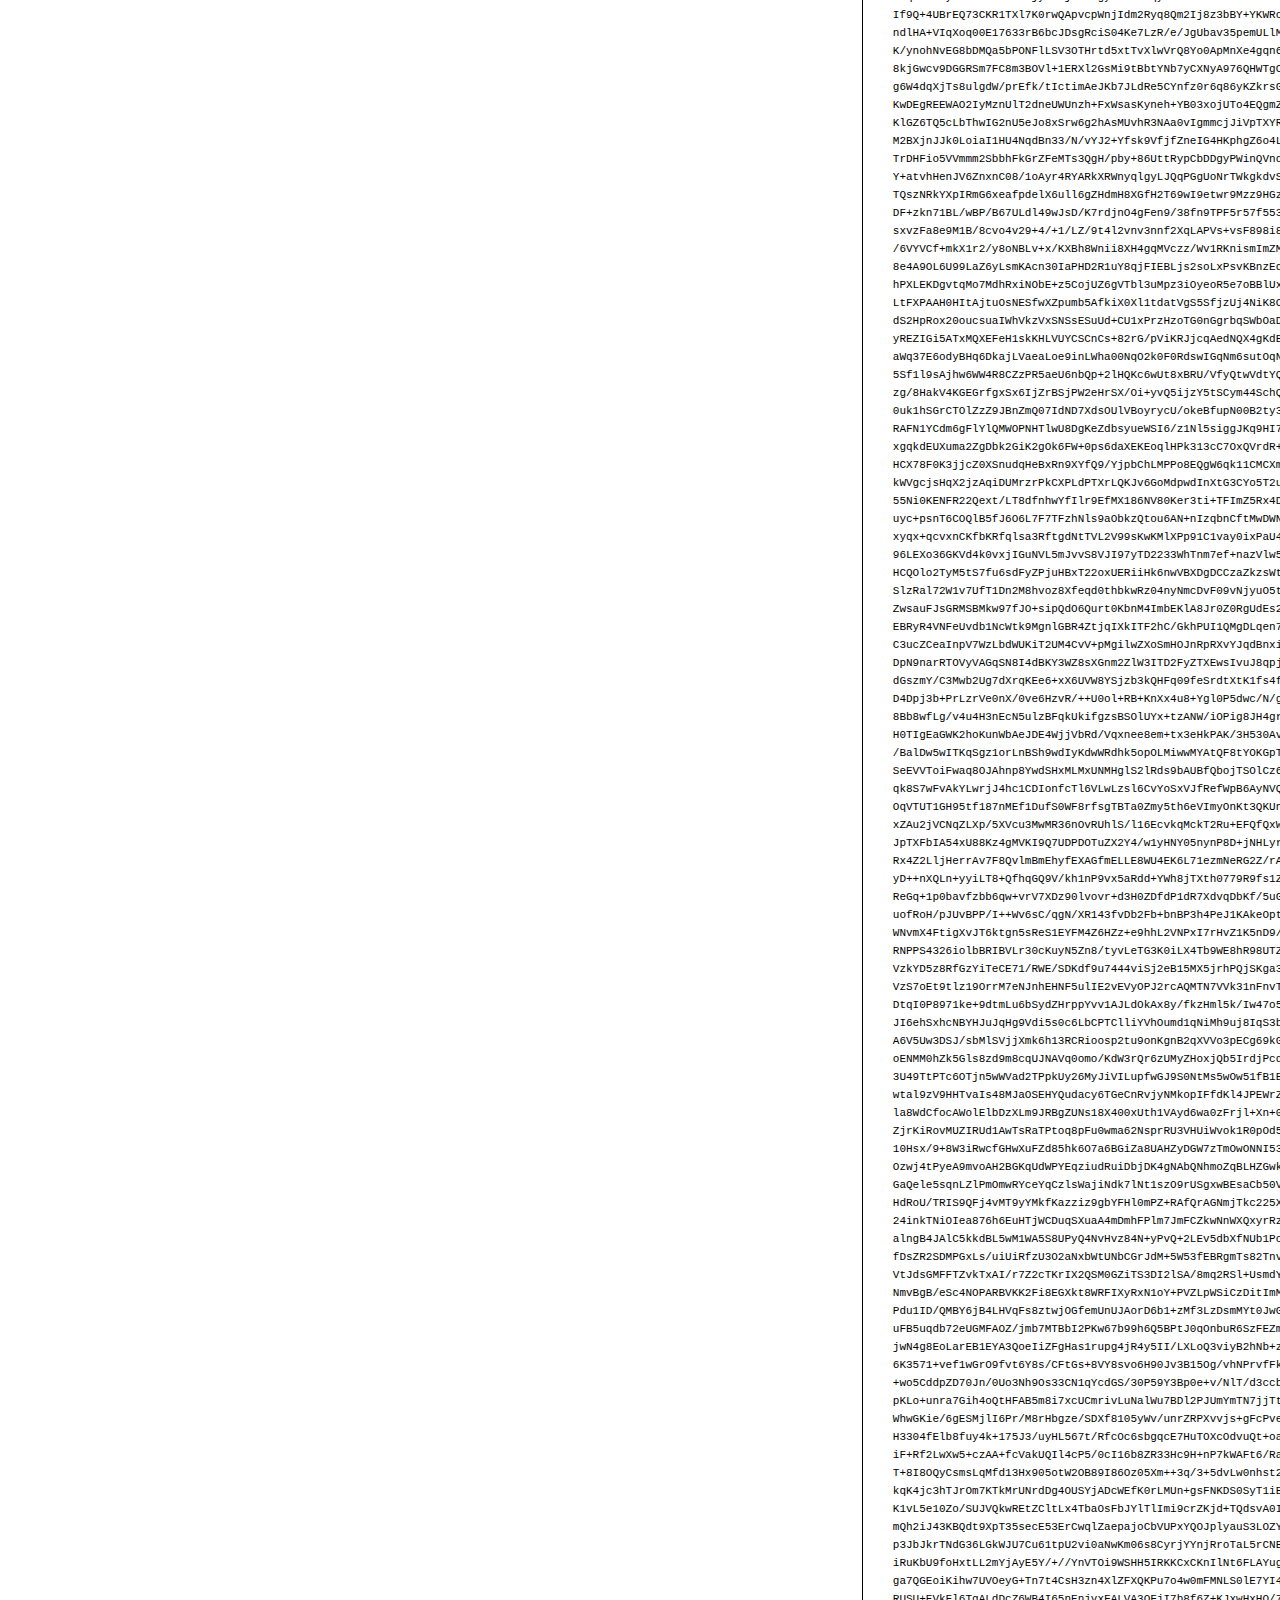
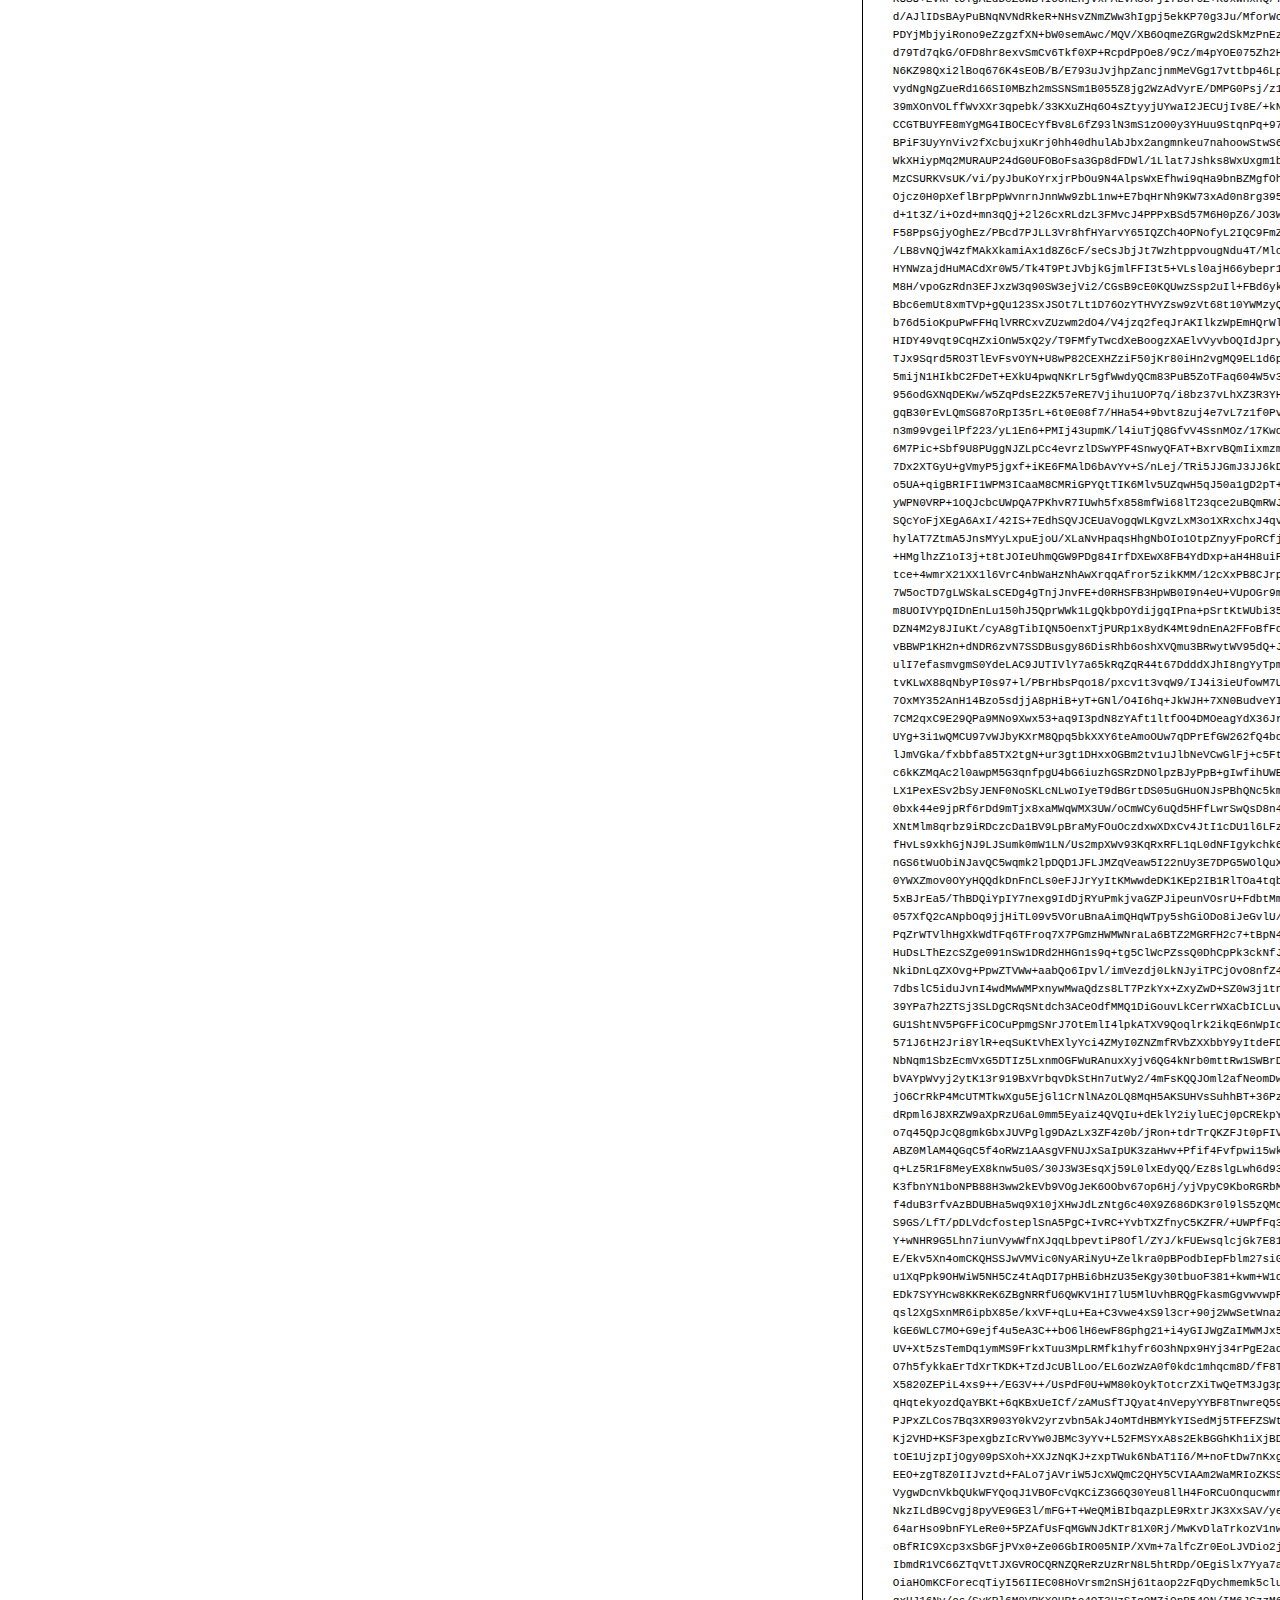
<file: fonts/futura/preview.html>
<!DOCTYPE html>
<html>
<head>
<title>
FuturaRener-Light
 - Web font preview
</title>
<style type='text/css'>

@font-face {
  font-family: 'FuturaRener-Light';
  src: url('FuturaRener-Light.eot') format('embedded-opentype');
  font-weight: normal;
  font-style: normal;
}

@font-face {
  font-family: 'FuturaRener-Light';
  src:  url([data-uri]) format('woff'), url('FuturaRener-Light.ttf')  format('truetype'), url('FuturaRener-Light.svg#FuturaRener-Light') format('svg');
  font-weight: normal;
  font-style: normal;
}



body { font-family: 'FuturaRener-Light' !important; }
h1, h2, h3, h4 { font-weight: normal; }
.reg { color:black; background:white; }
.inverse { color:white; background:black; }
div { padding: 10px 15px; }
.right { background:white; width:30%; float: right; font-family: sans-serif; border: 1px solid black; border-width: 0 0 1px 1px;}
</style>
</head>
<body>
<div class='right'>
<h3>How to Install</h3>
<h4>Step 1</h4>
<div>
Upload contents of the zip file to your web server's public directory. For example:
<code>www.yourdomain.com/css/webfont/</code>
</div>
<h4>Step 2</h4>
<div>
Add contents of
<code>styles.css</code>
to your site's style sheet.
</div>
<h4>Step 3</h4>
<div>
Make sure you adjust the paths in code from
<code>styles.css</code>
to reflect the relative path on your server.
</div>
<div>
For this example you need to prepend
<code>/css/webfont/</code>
to all
<code>src url</code>
definitions. Like this:
</div>
<div>
<code style='font-size:11px;'>@font-face {
  font-family: 'FuturaRener-Light';
  src: url('/css/webfont/FuturaRener-Light.eot') format('embedded-opentype');
  font-weight: normal;
  font-style: normal;
}

@font-face {
  font-family: 'FuturaRener-Light';
  src:  url([data-uri]) format('woff'), url('/css/webfont/FuturaRener-Light.ttf')  format('truetype'), url('/css/webfont/FuturaRener-Light.svg#FuturaRener-Light') format('svg');
  font-weight: normal;
  font-style: normal;
}</code>
</div>
</div>
<div class='reg'>
<h1>
H1
FuturaRener-Light
</h1>
<h2>
H2
Donec lacinia, felis nec sagittis feugiat
</h2>
<h3>
H3
Sed ullamcorper tincidunt libero, sed tempus sem rhoncus non.
</h3>
<h4>
H4
Etiam in nulla eros, quis laoreet orci. Morbi ullamcorper tempor nunc sed ullamcorper.
</h4>
<div>
DEFAULT
In hac habitasse platea dictumst. Sed hendrerit scelerisque pellentesque. Suspendisse id eros quis sem tristique varius sed eget velit. Phasellus pellentesque ipsum non quam vulputate euismod. Nullam eget viverra lorem. Ut eu tortor metus. Mauris eget quam nulla, eu suscipit magna. Nullam vitae lectus quam, a consequat tortor. Ut sed arcu arcu. Aliquam aliquet lacinia lorem, id tristique nunc pulvinar eget.
</div>
<div>
SMALL
<small>
Proin volutpat, magna at vehicula blandit, massa lectus aliquam dolor, ut porta magna odio eu nunc. Nam nisi diam, commodo vitae hendrerit non, consequat sed est. Proin fringilla, nunc non vulputate hendrerit, turpis purus vestibulum diam, a venenatis nunc lectus nec quam. Quisque euismod fermentum mauris, at accumsan mi pulvinar in. Fusce libero lectus, fringilla non congue vel, cursus nec metus. Nunc ac ante quam.
</small>
</div>
<div>
BIG
<big>
Curabitur auctor orci vel felis sodales porttitor. Aenean non neque auctor tellus suscipit vulputate ut quis nunc. Integer tellus purus, venenatis a cursus nec, vestibulum eget turpis. Nulla pulvinar dictum elit, vulputate sodales nunc laoreet eget. Aliquam vitae urna ac risus scelerisque iaculis.
</big>
</div>

</div>
<div class='inverse'>
<h1>
H1
FuturaRener-Light
</h1>
<h2>
H2
Donec lacinia, felis nec sagittis feugiat
</h2>
<h3>
H3
Sed ullamcorper tincidunt libero, sed tempus sem rhoncus non.
</h3>
<h4>
H4
Etiam in nulla eros, quis laoreet orci. Morbi ullamcorper tempor nunc sed ullamcorper.
</h4>
<div>
DEFAULT
In hac habitasse platea dictumst. Sed hendrerit scelerisque pellentesque. Suspendisse id eros quis sem tristique varius sed eget velit. Phasellus pellentesque ipsum non quam vulputate euismod. Nullam eget viverra lorem. Ut eu tortor metus. Mauris eget quam nulla, eu suscipit magna. Nullam vitae lectus quam, a consequat tortor. Ut sed arcu arcu. Aliquam aliquet lacinia lorem, id tristique nunc pulvinar eget.
</div>
<div>
SMALL
<small>
Proin volutpat, magna at vehicula blandit, massa lectus aliquam dolor, ut porta magna odio eu nunc. Nam nisi diam, commodo vitae hendrerit non, consequat sed est. Proin fringilla, nunc non vulputate hendrerit, turpis purus vestibulum diam, a venenatis nunc lectus nec quam. Quisque euismod fermentum mauris, at accumsan mi pulvinar in. Fusce libero lectus, fringilla non congue vel, cursus nec metus. Nunc ac ante quam.
</small>
</div>
<div>
BIG
<big>
Curabitur auctor orci vel felis sodales porttitor. Aenean non neque auctor tellus suscipit vulputate ut quis nunc. Integer tellus purus, venenatis a cursus nec, vestibulum eget turpis. Nulla pulvinar dictum elit, vulputate sodales nunc laoreet eget. Aliquam vitae urna ac risus scelerisque iaculis.
</big>
</div>

</div>
</body>
</html>
</file>
<file: css/style.css>
html,
body,
div,
span,
object,
iframe,
img,
strong,
b,
u,
i,
table,
tbody,
tfoot,
thead,
td,
th,
tr form,
label,
legend,
header,
footer,
article,
section,
aside {
  margin: 0;
  padding: 0;
  border: 0;
  vertical-align: baseline;
  background: transparent;
}

article,
aside,
details,
figcaption,
figure,
footer,
header,
hgroup,
menu,
nav,
section {
  display: block;
}

input:focus,
select:focus,
textarea:focus,
button:focus {
  outline: none;
}

html,
body {
  width: 100%;
  height: 100%;
}

.clear {
  clear: both;
  font-size: 0;
}

.clearfix::after {
  clear: both;
  content: "";
  display: table;
}

button {
  cursor: pointer;
}

input[type="button"],
input[type="submit"] {
  cursor: pointer;
}

table {
  border-collapse: collapse;
  border-spacing: 0;
}

input,
select,
textarea,
button {
  font-family: arial, helvetica, sans-serif;
  font-weight: 400;
  color: #000;
}

* {
  box-sizing: border-box;
}

body {
  font-family: "FuturaRener", sans-serif;
  color: #333333;
  background: #f4f4fe;
  font-weight: lighter;
  font-size: 14px;
  line-height: 1.3;
  min-width: 320px;
}

.container {
  /* min-width: 450px;
  max-width: 1200px;
  padding: 0 15px;
  margin: 0 auto; */
  min-width: 450px;
  max-width: 1200px;
  padding: 0 15px;
  margin: 0 auto;
  /* display: flex; */
  height: 100%;
}

header {
  height: 130px;
  position: relative;
  background-color: #035e7b;
}

ul {
  /* margin: 0px;
  margin-top: 44px;
  padding: 0px;
  float: right;
  font-size: 30px; */
  margin: 0px;
    /* margin-top: 44px; */
    padding: 0px;
    float: right;
    font-size: 30px;
    display: flex;
}

.menu li a:hover {
  transition: 0.1s ease-out 0.1s;
  padding-bottom: 4px;
  border-bottom: 2px solid #36aeea;
}

ul li {
  /* display: inline-block;
  padding: 5px 24px; */
  display: inline-block;
  padding: 5px 24px;
  margin-top: 30px;
}

ul li a {
  font-family: "FuturaRener", sans-serif;
  font-weight: lighter;
  color: white;
  font-size:20px;
  text-transform: uppercase;
  text-decoration: none;
}

.logo {
  float: left;
  margin-top: 34px;
}

.banner {
  background-image: url(../img/banner.jpg);
  height: 400px;
  position: relative;
  width: 100%;
  padding-top: 120px;
}

.banner_text {
  background: rgba(239, 239, 253, 0.5);
  height: auto;
  width: 60%;
  margin: 0 auto;
}

.banner_text p {
  margin: 0;
  padding: 20px;
  font-family: "FuturaRener", sans-serif;
  text-align: center;
  font-size: 40px;
  text-transform: uppercase;
  color: white;
}

.right_image img {
  float: right;
  width: 40%;
}


#profilePic{
margin: 20px 20px 0 0;
width:124px;
height: 124px;
border-radius: 50%;
}

.user_banner {
  height: 200px;
  width: 100%;
  background-color: #f4f4fe;
}

.user_banner_wrapper {
  margin: 0 auto;
  width: 500px;
  height: 200px;
}

.user_banner_wrapper_pic,
.user_banner_wrapper_msg {
  margin: 0 auto;
  width: fit-content;
}


.content_wrapper {
  padding: 20px 0;
  width: 100%;
  background-color: #eee8fc;
  overflow: auto;
}

/*--------------------Ticket Maintainance page-----------------*/

.maintain_wrapper{
  width: 1500px;
  margin: 0px auto;
}

.maintain_client{
  width: 90%;
  float:left;
  background-color: #e4d9ff;

}

.maintain_client_info{
  width: 20%;
  background-color: #eee8fc;
  padding:15px 60px;
  float:left;
}

.maintain_client_text{
  width:80%;
  float:left;

}

.bubble {
	position: relative;
	background: #6f72ff;
  border-radius: .4em;
  padding: .2em 2em 1em 2em;
  margin: 20px 20px 20px 0;

}

.bubble:after {
	content: '';
	position: absolute;
	left: 0;
	top: 50%;
	width: 0;
	height: 0;
	border: 20px solid transparent;
	border-right-color: #6f72ff;
	border-left: 0;
	border-top: 0;
  margin-top: 0%;
	margin-left: -20px;
}

.bubble_response {
	position: relative;
	background: #6aff4d;
  border-radius: .4em;
  padding: .2em 2em 1em 2em;
  margin: 20px 0 20px 20px;

}

.bubble_response:after {
	content: '';
	position: absolute;
	right: 0;
	top: 50%;
	width: 0;
	height: 0;
	border: 20px solid transparent;
	border-left-color: #6aff4d;
	border-right: 0;
	border-bottom: 0;
	margin-top: -10px;
	margin-right: -20px;
}


.dropbtn, .submitbtn{
  background-color: #4CAF50;
  color: white;
  padding: 16px;
  font-size: 16px;
  border: none;
  margin: 5px;
}

.dropdown {
  position: relative;
  display: inline-block;
  float:right;
}

input[type=checkbox] + label {
  display: block;
  margin: 0.2em;
  cursor: pointer;
  padding: 0.2em;
}

input[type=checkbox] {
  display: none;
}

input[type=checkbox] + label:before {
  content: "\2714";
  border: 0.1em solid #000;
  border-radius: 0.2em;
  display: inline-block;
  width: 1em;
  height: 1em;
  padding-left: 0.2em;
  padding-bottom: 0.3em;
  margin-right: 0.2em;
  vertical-align: bottom;
  color: transparent;
  transition: .2s;
}

input[type=checkbox] + label:active:before {
  transform: scale(0);
}

input[type=checkbox]:checked + label:before {
  background-color: MediumSeaGreen;
  border-color: MediumSeaGreen;
  color: #fff;
}

input[type=checkbox]:disabled + label:before {
  transform: scale(1);
  border-color: #aaa;
}

input[type=checkbox]:checked:disabled + label:before {
  transform: scale(1);
  background-color: #bfb;
  border-color: #bfb;
}

.dropdown-content a:hover {background-color: #ddd;}

.dropdown:hover .dropdown-content {display: block;}

.dropdown:hover .dropbtn {background-color: #3e8e41;}

.maintain_client_anwserBar{
  width: 100%;
  background-color: #035e7b;
  float:left;
  margin: 0 auto;
}

.maintain_client_anwserBar_wrap{
  width: 51%;
  margin: 0 auto;
}
.clearfix::after {
  clear: both;
  content: "";
  display: table; }

textarea{
  width: 100%;
  height: 200px;
  border: none;
  margin: 10px;
  padding: 20px;
  resize: none;
  border-radius: 10px;
}

.maintain_client_anwserBar_text{
  width: 75%;
  margin: 10px auto;
  float: left;
}

.maintain_client_anwserBar_buttons{
  width:20%;
  float:right;
  margin: 20px;
  background-color: #b4b7b871;
  padding: 2%;
  border-radius: 10px;
  height: 200px;
}

.dropdown{
float:left;
}


/*_____________________________________________________________*/

/* TicketBox beginning */

.ticket_box {
  width: 1160px;
  height: 200px;
  background-color: #ffffff;
  border-radius: 17px;
  box-shadow: 2px 5px 5px #000000;
  margin: 20px auto;
}

.ticket_box_top {
  width: 100%;
  height: 70%;
  border-radius: 17px 17px 0 0;
  float: left;
}

.ticket_box_id {
  width: 145px;

  height: 100%;
  float: left;
  border-radius: 17px 0 0;
  border: solid #eee8fc 2px;
}

.ticket_box_id p {
  margin: 50px 57px;
  font-size: 1.3em;
  font-family: arial;
}

.ticket_box_content {
  height: 100%;
  border-radius: 0px 17px 0 0;
  border: solid #eee8fc 2px;
  width: 87.5%;
  float: left;
  border-left: 0;
  transition: 0.5s;
}

.ticket_box_content:hover{
  background-color: #3796b3fa;
  text-decoration: none;
  color:white;
}

.ticket_box_content a, .ticket_box_content a:link, ticket_box_content a:visited{
  text-decoration: none;
  color: black;
}
 

.ticket_box_content:hover p, .ticket_box_content:hover h3{
  text-decoration: none;
  transition: 0.5s;
  color: white;
}


.ticket_box_content_title {
  margin: 10px;
}

.ticket_box_content_body {
  margin: 10px;
}

.ticket_box_bottom {
  width: 100%;
  border-radius: 17px;
  height: 30%;
  float: left;
}

.ticket_box_bottom p {
  float: left;
  margin: 2px 6px;
}

.ticket_box_assign {
  width: 145px;
  height: 100%;
  border-radius: 0 0 0 17px;
  border: solid #eee8fc 2px;
  float: left;
  border-top: 0;
}

.ticket_box_bottom_assignedTo {
  height: 100%;
  width: 170px;
  border: solid #eee8fc 2px;
  float: left;
  border-left: 0;
  border-top: 0;
}

.ticket_box_bottom_raisedBy {
  height: 100%;
  width: 170px;
  border: solid #eee8fc 2px;
  border-left: 0;
  border-top: 0;
  float: left;
}

.ticket_box_bottom_priority {
  height: 100%;
  width: 116px;
  border: solid #eee8fc 2px;
  float: left;
  border-left: 0;
  border-top: 0;
}

.ticket_box_bottom_category {
  height: 100%;
  width: 160px;
  float: left;
  border: solid #eee8fc 2px;
  border-left: 0;
  border-top: 0;
}

.ticket_box_bottom_duedate {
  height: 100%;
  width: 180px;
  float: left;
  border: solid #eee8fc 2px;
  border-left: 0;
  border-top: 0;
}

.ticket_box_bottom_status {
  height: 100%;
  width: 59px;
  float: left;
  display: flex;
  justify-content: center;
  align-items: center;
  border-radius: 0 0 17px 0;
  border: solid #eee8fc 2px;
  border-left: 0;
  border-top: 0;
}


.ticket_box_assign_pic {
  float: left;
  margin: 1px 55px;
  width:40px;
  height:40px;
}

#statusLight {
  float: left;
  margin: 16px 18px;
  width: 23px;
  height: 23px;
}



/* ------------------CHANGES------------------ */
.view_legend {
  width: 60%;
  height: 150px;
  margin: 0 auto;
  display: flex;
  justify-content: space-between;
  font-weight: bold;
}
.legend_Lvl_1 {
  display: flex;
  justify-content: center;
  align-items: center;
}
.legendlight {
  width: 30px;
  height: 30px;
  margin-right: 15px;
}
.statusLight {
  float: left;
  margin: 16px 18px;
}
.light {
  float: left;
  width: 20px;
  height: 20px;
}

.right_image p {
  font-size: 45px;
  margin-top: 120px;
  width: 40%;
  text-align: left;
  float: left;
}

#none_submitted {
  width: 40%;
  height: 75px;
  margin: 0 auto;
  display: flex;
  justify-content: center;
  align-items: center;
  background-color: seashell;
}
/*------------------------Security operator----------------*/
.main_security_wrapper{
  width:100%;
  height:auto;
  /* background-color: grey; */
  display:flex;
  flex-direction: column;
  justify-content: center;
  align-items: center;
  /* overflow: scroll; */
  /* flex-grow: 1; */
  /* flex-basis: 0; */
}
#security_wrap{
  
  width: 60%;
  margin-top: 10px;
  margin-bottom: 40px;
}

@media screen and (max-width: 860px){
#security_wrap{
  width: 100%;
  margin-top: 10px;
}

}

#security_wrap::-webkit-scrollbar {
  display: none;
}
.security_div{
  flex-grow: 1;
  /* margin:10px; */
  box-sizing: border-box;
  /* border:2px solid blue; */
  display: flex;
    flex-direction: column;
    justify-content: space-evenly;
    border-right:1px solid #035e7b;
    text-align: center;
}
.security_div_user{
    flex-grow: 1;
  /* margin:10px; */
  box-sizing: border-box;
  /* border:2px solid blue; */
  display: flex;
    flex-direction: column;
    justify-content: space-evenly;
    text-align: center;
}
.sec_top{
  border-top:1px solid #035e7b;
  height: 60px;
}
.security_general{
  display:flex;
  /* flex-direction: column; */
  /* width:100%; */
  /* height:100%; */
  flex-grow: 1;
  /* width: 60%; */
  margin-top:10px;
  background-color: #fff;
  border:1px solid #eee8fc;
  -webkit-border-radius: 15px;
-moz-border-radius: 15px;
border-radius: 15px;
}
.notification{
  box-shadow: 1px 3px #888888;
  border-radius:25px;
  background-color:white;
  /* width:40%; */
  text-align:center;
}

.security_inside_form{
  margin-top:20px;
  color: #000;
}
.security_inside_form_top{
  width:40%;
  margin-top:10px;
  
}
.submit_security_operator{
  -webkit-border-radius: 25px;
-moz-border-radius: 25px;
border-radius: 25px;
	border:none;
	outline:none;
	background-color:#eee8fc;
	cursor:pointer;
}
.input_security{
  border:none;
	outline:none;
	background-color:#035e7b;
  color:white;
  border-radius:25px 0 0 25px;
}
.submit_security_operator:hover{
	background-color:#035e7b;
	color:white;
}
.security_user_img{
  width:50px;
  height:50px;
}

/*------------------------END Security operator----------------*/

/* ------------------------End changes-------------------- */

.left_image p {
  font-size: 45px;
  margin-top: 55px;
  float: right;
  width: 50%;
  text-align: right;
}

.left_image img {
  float: left;
  width: 500px;
}

.left_image {
  padding-top: 30px;
  background: #eee8fc;
}

footer {
  background: #0a090c;
  padding-top: 20px;
}

.footer_logo {
  float: left;
}

.footer_contacts {
  color: white;
  margin-left: 225px;
  font-size: 15px;
}
/*-------------------------------DOT-------------------------*/
.purp_dot{
  width:23px;
  height:23px;
}

/* ---------------------TICKET--------------------- */
main {
  width: 100%;
  padding-bottom: 40px;
  display: flex;
  justify-content: center;
  align-items: center;
}
.ticket {
  background-color: #eee8fc;
  width: 60%;
  height: auto;
  margin-top: 105px;
  display: flex;
  
  flex-direction: column;
  justify-content: center;
  align-items: center;
  text-align: center;
  -webkit-box-shadow: 2px 3px 17px 0px rgba(0, 0, 0, 0.75);
  -moz-box-shadow: 2px 3px 17px 0px rgba(0, 0, 0, 0.75);
  box-shadow: 2px 3px 17px 0px rgba(0, 0, 0, 0.75);
  -webkit-border-radius: 15px;
  -moz-border-radius: 15px;
  border-radius: 15px;
}

.ticket input[type=submit]{
    padding: 5px;
  color: #fff;
  background-color: #035e7b;
  border: none;
  width:120px;
}
.form_div {
  /* margin: 10px; */
  width: 80%;
}
.inp_bord {
  -webkit-border-radius: 10px;
  -moz-border-radius: 10px;
  border-radius: 10px;
}
.form_text {
  width: 400px;
  height: 150px;
  -webkit-border-radius: 10px;
  -moz-border-radius: 10px;
  border-radius: 10px;
  resize: none;
}
/* ------------------------------------------ */


@media screen and (max-width: 860px) {
  .right_image img {
    width: 40%;
  }

  .right_image p {
    font-size: 30px;
    margin-top: 30px;
  }
  .left_image p {
    font-size: 30px;
    margin-top: 30px;
  }

  .left_image img {
    width: 40%;
  }
}

@media screen and (max-width: 550px) {
  .right_image p {
    font-size: 24px;
    margin-top: 30px;
  }
  .left_image p {
    font-size: 24px;
    margin-top: 30px;
  }
}

.menu-btn {
  width: 40px;
  height: 40px;
  float: right;
  background: transparent;
  position: relative;
  cursor: pointer;
  display: none;
  margin-top: 45px;
  margin-right: 15px;
}
@media screen and (max-width: 1100px) {
  .menu-btn {
    display: block;
  }
  ul.menu li{
    display: block;
    float: none;
  }
   header ul.menu {
    display: none;
    font-size: 16px;
    z-index: 499;
    background: #035e7b;
    width: 100%;
    height: 120px;
    position: absolute;
    top: 130px;
    right: 0px;
    text-align: center;
    margin: 0 !important;
    padding: 10px 15px !important;
  }
}

.menu-btn span::after {
  bottom: -5px;
}

.menu-btn span::before {
  top: -5px;
}

.menu-btn span {
  width: 20px;
  height: 2px;
  background: #fff;
  position: absolute;
  top: 50%;
  left: 50%;
  margin: -1px 0 0 -9px;
}

.menu-btn span::before,
.menu-btn span::after {
  content: "";
  width: 20px;
  height: 2px;
  background: #fff;
  position: absolute;
  left: 0;
}

.is-active {
  display: block;
}


@media screen and (max-width: 870px) {
 
}
/*start assign page*/
.assign_ticket_box {
  width: 1000px;
  height: 200px;
  background-color: #ffffff;
  border-radius: 17px;
  box-shadow: 2px 5px 5px #000000;
  margin-top: 20px;
  margin-bottom: 15px;
}
/*end assign page*/
/*start "assign" buttons*/
.button {
  box-shadow: inset 0px 1px 0px 0px #ffffff;
  background: linear-gradient(to bottom, #ffffff 5%, #f6f6f6 100%);
  background-color: #ffffff;
  border-radius: 10px;
  border: 1px solid #dcdcdc;
  display: inline-block;
  cursor: pointer;
  color: #2598c5;
  font-family: Arial;
  font-size: 14px;
  font-weight: bold;
  padding: 8px 35px;
  margin-left: 15px;
  text-decoration: none;
  text-shadow: 0px 1px 0px #ffffff;
}
.button:hover {
  background: linear-gradient(to bottom, #f6f6f6 5%, #ffffff 100%);
  background-color: #f6f6f6;
}
.button:active {
  position: relative;
  top: 1px;
}
.assign {
  box-shadow: inset 0px 1px 0px 0px #ffffff;
  background: linear-gradient(to bottom, #ffffff 5%, #f6f6f6 100%);
  background-color: #ffffff;
  border-radius: 10px;
  border: 1px solid #dcdcdc;
  display: inline-block;
  cursor: pointer;
  color: #2598c5;
  font-family: Arial;
  font-size: 14px;
  font-weight: bold;
  padding: 3px 20px;
  margin-left: 96px;
  margin-top: 2.5px;
  text-decoration: none;
  text-shadow: 0px 1px 0px #ffffff;
}
.assign:hover {
  background: linear-gradient(to bottom, #f6f6f6 5%, #ffffff 100%);
  background-color: #f6f6f6;
}
.assign:active {
  position: relative;
  top: 1px;
}
/*end "assign" buttons*/
/*start assigning boxes*/
.operator_assign {
  width: 300px;
  height: 200px;
  background-color: #ffffff;
  border-radius: 17px;
  box-shadow: 2px 5px 5px #000000;
  margin-bottom: 15px;
  float: left;
}
.operator_assign_top {
  width: 100%;
  height: 70%;
  border-radius: 17px 17px 0 0;
  float: left;
}
.operator_assign_id {
  width: 145px;
  height: 100%;
  float: left;
  border-radius: 17px 0 0;
  border: solid #eee8fc 2px;
}
.operator_assign_content {
  height: 100%;
  border-radius: 0px 17px 0 0;
  border: solid #eee8fc 2px;
  width: 51.5%;
  float: left;
  border-left: 0;
}
.operator_box_assign {
  width: 300px;
  height: 100%;
  border-radius: 0 0 0 17px;
  float: left;
  border-top: 0;
}
/*end assigning boxes*/
/*start responsive*/
.responsive_assign {
  margin: 0 auto;
  width: 1000px;
  height: 1000px;
}
.operator_assign_middle {
  width: 300px;
  height: 200px;
  background-color: #ffffff;
  border-radius: 17px;
  box-shadow: 2px 5px 5px #000000;
  margin-right: 50px;
  margin-left: 50px;
  margin-bottom: 15px;
  float: left;
}
/*end responsive*/



   


.login_bg{
  background-image: url(../img/bglogo_register.jpg);
  background-repeat: no-repeat;
  -webkit-background-size: cover;
  background-size: cover;
}



.login_form{
  width: 400px;
  margin: 0 auto;
  padding-top: 120px;
  text-align: center;
  color: #fff;
  padding-bottom: 100px;
}

@media screen and (max-width: 500px) {
  .login_form{
  width: 320px;
}
}

.login_form img{
  width: 120px;
  
}

.login_form input{
  width: 100%;
  height: 35px;
  border: none;
  background-color: rgba(255,255,255, 0.5);
  padding: 5px 5px 5px 38px;
  margin: 10px;
}

.security_form input{
  width: 100%;
  height: 35px;
  border: none;
  background-color: rgba(255,255,255, 0.5);
  padding: 5px 5px 5px 38px;
  margin: 10px;
}
.security_form input[type=submit]{
  padding: 5px;
  color: #fff;
  background-color: #035e7b;
}

.login_form input[type=text]{
  background-image: url(../img/user_img.png);
  -webkit-background-size: 30px;
  background-position: 8px 7px;
  background-size: 20px;
  background-repeat: no-repeat;
}
.login_form input[type=email]{
     background-image: url(../img/email_img.png);
  -webkit-background-size: 24px;
    background-position: 6px 5px;
    background-size: 24px;
  background-repeat: no-repeat;
}

.login_form input[type=password]{
  background-image: url(../img/password_img.png);
  -webkit-background-size: 30px;
  background-position: 8px 4px;
  background-size: 20px;
  background-repeat: no-repeat;
}

.login_form input[type=submit]{
  padding: 5px;
  color: #fff;
  background-color: #035e7b;
}

.login_form a{
  color: #fefefe;
  text-decoration: none;
  font-size: 12px;
  margin-top: 5px;
  text-align: center;
}
/*-------------------TEAM LEADER-----------------*/
.operator_profile_img{
  width: 130px;
  height: 130px;
  border-radius: 50%;
}

/*-------------------END TEAM LEADER-----------------*/


/*-------------- FAQ--------------*/

@media screen and (max-width: 550px) {
      .invite {
    font-size: 20px;
    margin-top:30px;
  }
  .invite_wrapper{
  margin: 0 auto;
  width: 40%;
  height: 110px;
}

}

	

.invite {
  height: 130px;
  width: 100%;
  background-color: #f4f4fe;	
  font-size: 20px;
}

.invite_wrapper{
  margin: 0 auto;
  width: 500px;
  height: 110px;
}

.invite_wrapper_msg{
  margin: 0 auto;
  width: fit-content;
}

.content_wrapper{
  padding: 20px 0;
  width: 100%;
  background-color: #eee8fc;
  
}

.response {
	margin: 0 auto;
	width:  800px;
	height: 430px;
}
	
.dropbtn {
  background-color: #2B89BD;
  color: white;
  padding:  12px;
  font-size: 16px;
  border: none;
  cursor: pointer;
  width: 800px;
  margin-top: 10px;
  border-radius: 10px;
  text-align: left;
}



/* The container <div> - needed to position the dropdown content */
.dropdown {
  display: inline-block;
  width: 800px;
}


/* Dropdown Content (Hidden by Default) */
.dropdown-content {
  display: none;
  float: left;
  background-color: #f9f9f9;
  min-width: 160px;
  box-shadow: 0px 8px 16px 0px rgba(0,0,0,0.2);
  z-index: 1;
  width: 800px;
  border-radius: 10px;
}

/* Links inside the dropdown */
.dropdown-content a {
  color: black;
  padding: 12px 16px;
  text-decoration: none;
  display: block;
}

/* Change color of dropdown links on hover */
.dropdown-content a:hover {
	background-color: #f1f1f1;
	border-radius: 10px;
	}

/* Show the dropdown menu on hover */
.dropdown:hover .dropdown-content {
  display: block;
}

/* Change the background color of the dropdown button when the dropdown content is shown */
.dropdown:hover .dropbtn {
  background-color: #2B89BD;
}

.login_bg{
  background-image: url(../img/bglogo_register.jpg);
  background-repeat: no-repeat;
  -webkit-background-size: cover;
  background-size: cover;
}



.login_form{
  width: 400px;
  margin: 0 auto;
  padding-top: 120px;
  text-align: center;
  color: #fff;
  padding-bottom: 100px;
}

@media screen and (max-width: 500px) {
  .login_form{
  width: 320px;
}
}

.login_form img{
  width: 120px;
  
}

.login_form  input{
  width: 100%;
  height: 35px;
  border: none;
  background-color: rgba(255,255,255, 0.5);
  padding: 5px 5px 5px 38px;
  margin: 10px;
}

.ticket input[type=text]{
  width: 100%;
  height: 35px;
  border: none;
  width: 300px;
  background-color: rgba(255,255,255, 0.5);
  padding: 5px 5px 5px 38px;
  margin: 10px;
}


.login_form  input[type=text]{
  background-image: url(../img/user_img.png);
  -webkit-background-size: 30px;
  background-position: 8px 7px;
  background-size: 20px;
  background-repeat: no-repeat;
}
.login_form input[type=email]{
     background-image: url(../img/email_img.png);
  -webkit-background-size: 24px;
    background-position: 6px 5px;
    background-size: 24px;
  background-repeat: no-repeat;
}

.login_form input[type=password]{
  background-image: url(../img/password_img.png);
  -webkit-background-size: 30px;
  background-position: 8px 4px;
  background-size: 20px;
  background-repeat: no-repeat;
}

form select{
  width: 100%;
  height: 35px;
  border: none;
  width: 300px;
  background-color: rgba(255,255,255, 0.5);
  padding: 5px 5px 5px 38px;
  margin: 10px;
}

.login_form input[type=submit]{
  padding: 5px;
  color: #fff;
  background-color: #035e7b;
}

.login_form a{
  color: #fefefe;
  text-decoration: none;
  font-size: 12px;
  margin-top: 5px;
  text-align: center;
}


.priv_form {
  width: 450px;
  margin: 0 auto;
  margin-bottom: 40px;
  padding-top: 120px;
  text-align: center;
  padding: 10px;
  -webkit-box-shadow: 10px 10px 5px 0px rgba(0,0,0,0.75);
-moz-box-shadow: 10px 10px 5px 0px rgba(0,0,0,0.75);
box-shadow: 10px 10px 5px 0px rgba(0,0,0,0.75);
  color: #000;
  padding-bottom: 100px;
  background-color: #eee8fc;
}

.priv_form input[type=submit]{
  padding: 5px;
  color: #fff;
  background-color: #035e7b;
}

.priv_form input{
  width: 100%;
  height: 35px;
  border: none;
  background-color: rgba(255,255,255, 0.5);
  margin-top: 20px;
  padding: 5px 5px 5px 38px;
  
}
</file>
<file: style.css>
*{
	margin:0;
	padding:0;
}


body{
	background-color:#eee8fc;
	margin:0 auto;
	font-family: 'FuturaRener', sans-serif; 
}	
* {
  box-sizing: border-box; }
  
/* HEADER */

header{
	width:100%;
	height:130px;
	background-color:#035e7b;
}

#logo{
		float: left;
		margin-top: 2.5%;
		margin-left:7%;
}

.stenden{
	width:100%;
	height:50%;
	float:left;

}
nav{
	float:right;	
	margin-right:60px;

	margin-top:40px;
}
ul{
  margin: 0px;
  margin-top: 5px;
  padding: 0px;
  float: right;
  font-size: 30px;
}

li a:hover{
  transition: 0.1s ease-out 0.1s;
  padding-bottom:4px;
  border-bottom: 2px solid #36aeea;
}

 ul li{
  display: inline-block;
  padding: 5px 24px;
  
}

 ul li a{
  font-family: 'FuturaRener', sans-serif; 
  font-weight: lighter;
  color: white;
  text-transform: uppercase;
  text-decoration: none;
  

}

/*END OF HEADER*/


/* BODY */

/*PROFILE */

#menu{
	width:100%;
	height:1350px;
	
	
	
	
}
.container{
	width:100%;
	background-color:#f4f4fe;
	height:185px;
}

.profile{
	width:150px;
	height:130px;
}

.notification{
	text-align:center;
}
/*END OF PROFILE*/

.assign{
	margin:0 auto;
	width:55%;
	height:170px;
	margin-top:50px;
	background-color:white;
	border-radius:25px;
	 box-shadow: 1px 3px #888888;
}
.box{
	padding:5%;
	border:3px solid #eee8fc;
	float:left;
	width:20%;
	height:30%;
	background-color:white;
		border-radius:25px 0px 0px 0px;
	
}
.notification2{
	width:100%;
	height:30%;
	float:left;
	border:3px solid #eee8fc;
	background-color:white;
	padding:5%;
	border-radius:0px 25px 0px 0px;
}
.notification3{
	width:100%;
	height:10%;
	float:left;
	border:3px solid #eee8fc;
	background-color:white;
	padding:5%;
	border-radius:0px 25px 0px 0px;
	
}
.header{
	text-align:center;
}
.input_field{
 text-align:center;

	
}

.text{
	 width: 50%;
	border-radius:25px 0 0 25px;
	height:40px;
	border:none;
	outline:none;
	background-color:#035e7b;
	color:white;
	padding: 0 25px;

}
.submit{
	margin-top:20px;
	width:20%;
	height:40px;
	border-radius:0 25px 25px 0;
	border:none;
	outline:none;
	background-color:#eee8fc;
	cursor:pointer;
}

.submit:hover{
	background-color:#035e7b;
	color:white;
}

footer{
	background-color:black;
	width:100%;
	height:100px;

	
	
}
.footer_logo
{	
	margin-left:60px;
	margin-top:10px;
	float:left;
	
}
.footer_contacts 	{
	color:white;
	float:left;
	margin-top:10px;
	margin-left:20px;
	
}

/* User's info page */
.InfoBox{
	margin:0 auto;
	width:55%;
	height:166px;
	margin-top:50px;
	background-color:white;
	border-radius:25px;
	 box-shadow: 1px 3px #888888;
	
}
.UserTitle
{
	width:100%;
	height:30%;
	float:left;
	border:3px solid #eee8fc;
	background-color:white;
	padding:5%;
	border-radius:0px 25px 0px 0px;
	
	
}
.boxTitle{
	text-align:center;
	
}
.userId{
	 height:  100%;
  width: 100px;
  border: solid  #eee8fc 2px;
  float:left;
  border-left: 0;
  border-top: 0;
}
.UserName
{
	 height:  100%;
  width: 180px;
  border: solid  #eee8fc 2px;
  float:left;
  border-left: 0;
  border-top: 0;
	
}
.UserPhone{
	height:  100%;
  width: 180px;
  border: solid  #eee8fc 2px;
  float:left;
  border-left: 0;
  border-top: 0;
}
.UserEmail{
	
	height:  100%;
  width: 260px;

  float:left;
  border-left: 0;
  border-top: 0;
}
.infotable{
	margin-top:15px;

	margin:0 auto;
	width:55%;
	height:355px;
	margin-top:50px;
	background-color:white;
	border-radius:25px;
	 box-shadow: 1px 3px #888888;
	
}
.id{
	float:left;
	width:20%;
	height:65px;
	background-color:white;
	border:3px solid #eee8fc;
	border-radius:25px;
}
.cusname{
	float:left;
	width:20%;
	height:65px;
	background-color:white;
	border:3px solid #eee8fc;
	border-radius:25px;
	
}
.username{
	float:left;
	width:20%;
	height:65px;
	background-color:white;
	border-radius:25px;
	border:3px solid #eee8fc;
}
.email{
	float:left;
	width:20%;
	height:65px;
	background-color:white;
	border:3px solid #eee8fc;
	
	border-radius:25px;
}

.cusname{
	float:left;
	width:20%;
	height:65px;
	background-color:white;
	border:3px solid #eee8fc;
	border-radius:25px;
}

.phone{
	float:left;
	width:20%;
	height:65px;
	background-color:white;
	border:3px solid #eee8fc;
	border-radius:25px;
}
.email{
	
	float:left;
	width:20%;
	height:65px;
	background-color:white;
	border:3px solid #eee8fc;
	border-radius:25px;
}
.info{
	
	float:left;
	width:20%;
	height:222px;
	background-color:white;
	border-radius:25px;
	border:3px solid #eee8fc;
}
.operators{
	margin-top:15px;

	margin:0 auto;
	width:55%;
	height:355px;
	margin-top:50px;
	background-color:white;
	border-radius:25px;
	 box-shadow: 1px 3px #888888;
	
	
}
</file>
